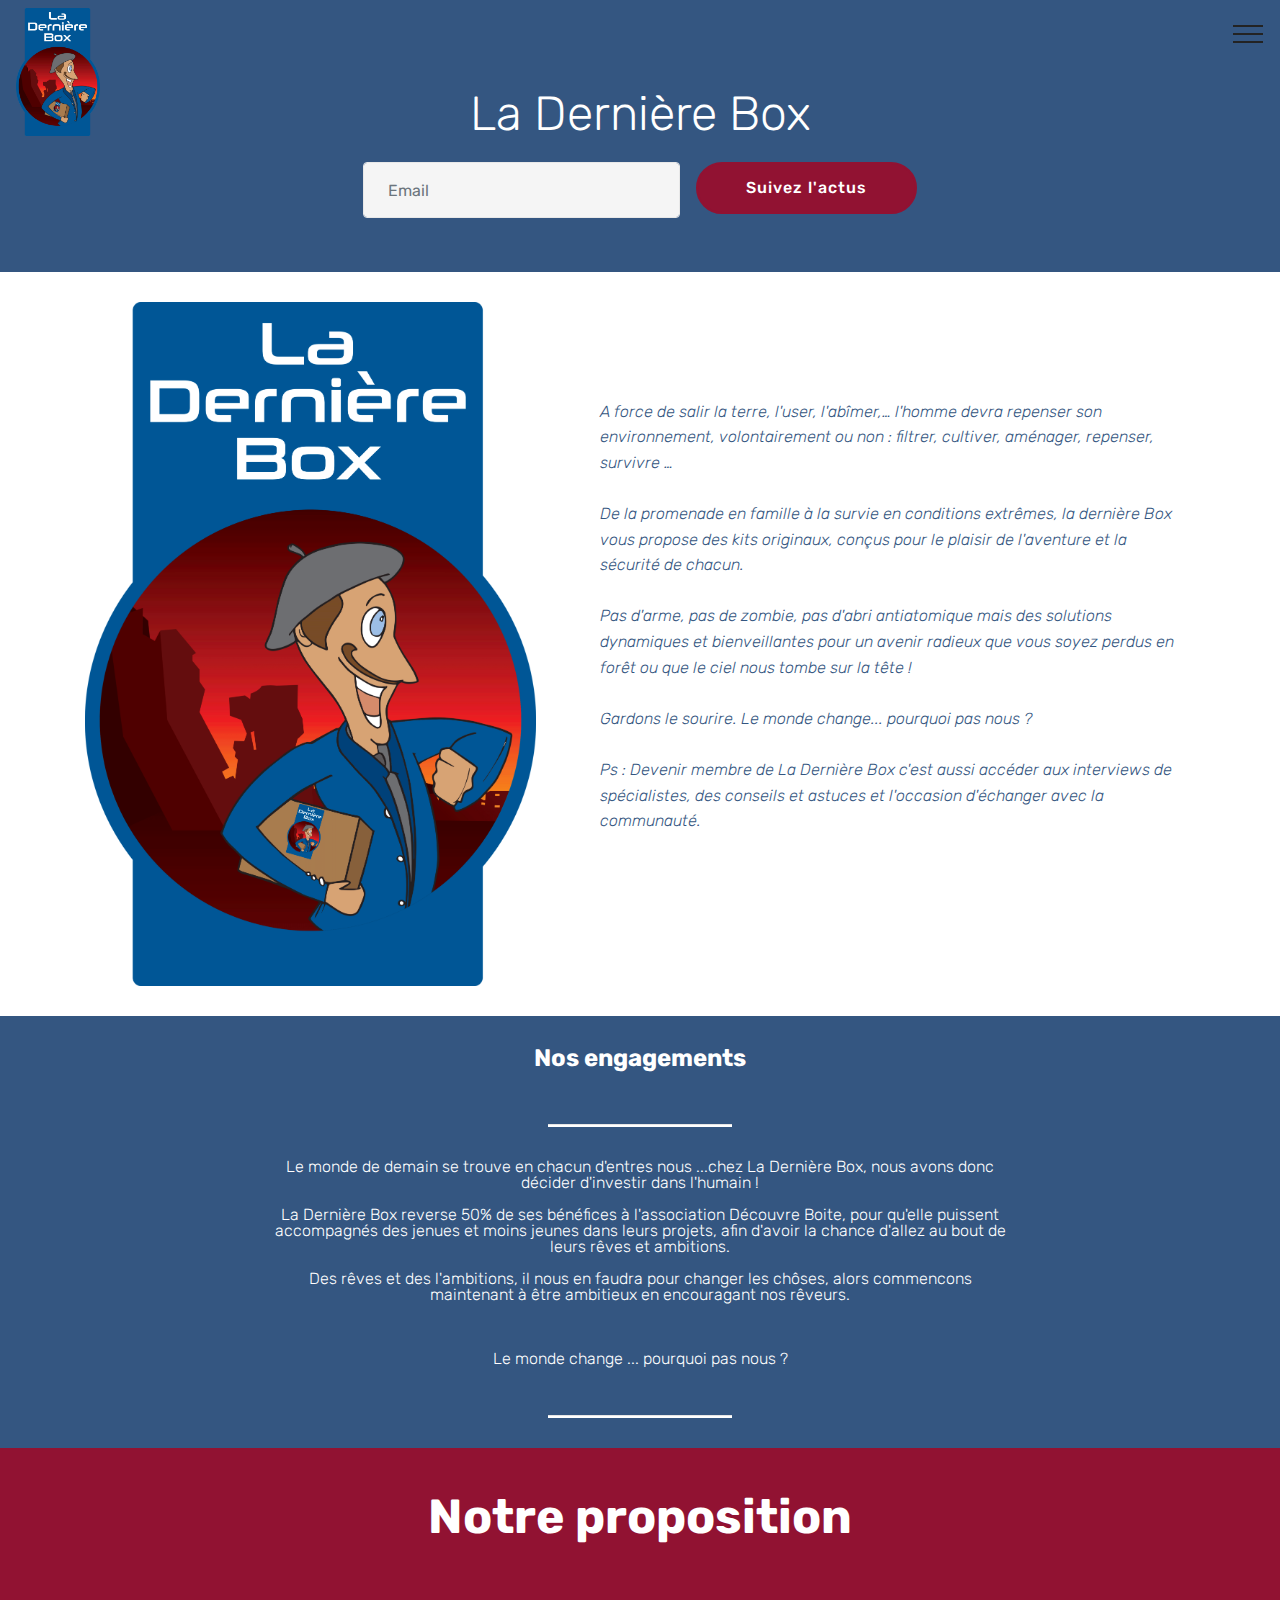
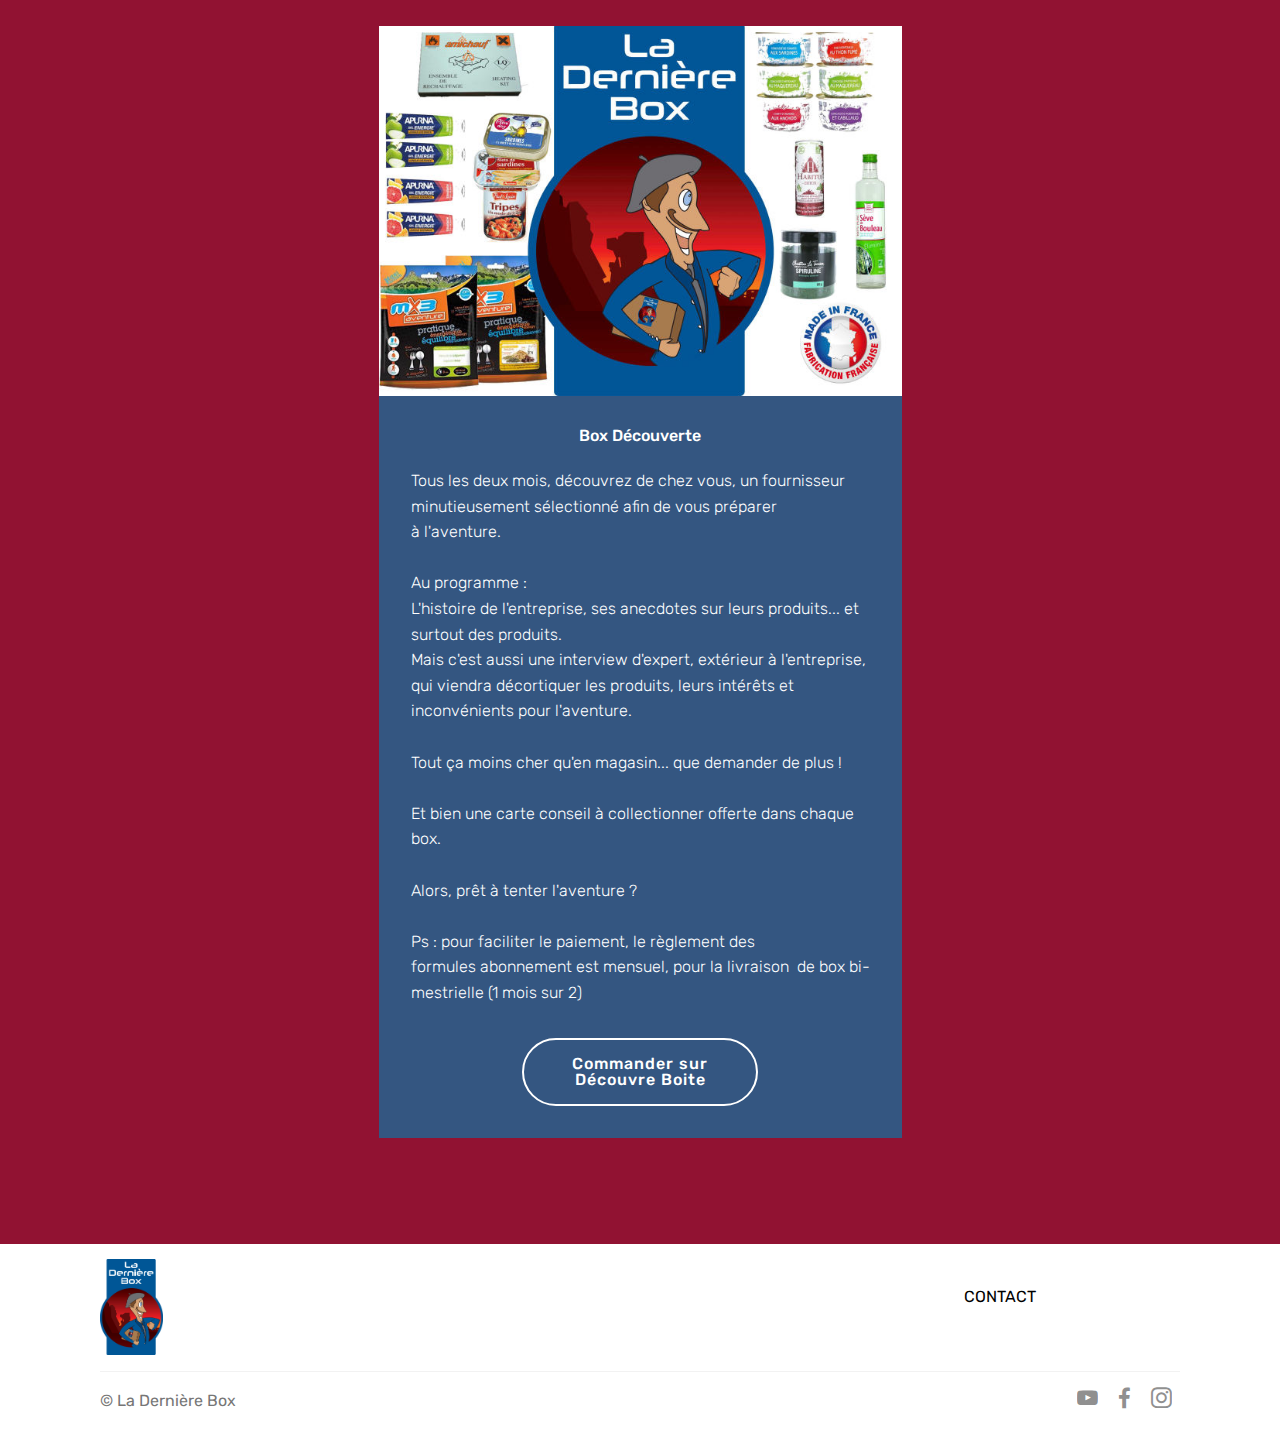
<file: index.html>
<!DOCTYPE html>
<html  >
<head>
  <!-- Site made with Mobirise Website Builder v4.10.8, https://mobirise.com -->
  <meta charset="UTF-8">
  <meta http-equiv="X-UA-Compatible" content="IE=edge">
  <meta name="generator" content="Mobirise v4.10.8, mobirise.com">
  <meta name="viewport" content="width=device-width, initial-scale=1, minimum-scale=1">
  <link rel="shortcut icon" href="assets/images/logo-derniere-box.gif" type="image/x-icon">
  <meta name="description" content="La box alimentaire pour votre micro aventure.">

  <title>Accueil - La Dernière Box</title>
  <link rel="stylesheet" href="assets/bootstrap/css/bootstrap.min.css">
  <link rel="stylesheet" href="assets/bootstrap/css/bootstrap-grid.min.css">
  <link rel="stylesheet" href="assets/bootstrap/css/bootstrap-reboot.min.css">
  <link rel="stylesheet" href="assets/tether/tether.min.css">
  <link rel="stylesheet" href="assets/dropdown/css/style.css">
  <link rel="stylesheet" href="assets/socicon/css/styles.css">
  <link rel="stylesheet" href="assets/theme/css/style.css">
  <link rel="stylesheet" href="assets/mobirise/css/mbr-additional.css" type="text/css">



</head>
<body>
  <section class="menu cid-s0hLvYx19x" once="menu" id="menu2-1">



    <nav class="navbar navbar-expand beta-menu navbar-dropdown align-items-center navbar-fixed-top collapsed bg-color transparent">
        <button class="navbar-toggler navbar-toggler-right" type="button" data-toggle="collapse" data-target="#navbarSupportedContent" aria-controls="navbarSupportedContent" aria-expanded="false" aria-label="Toggle navigation">
            <div class="hamburger">
                <span></span>
                <span></span>
                <span></span>
                <span></span>
            </div>
        </button>
        <div class="menu-logo">
            <div class="navbar-brand">
                <span class="navbar-logo">
                    <a href="index.html#form3-7">
                        <img src="assets/images/logo-derniere-box.gif" alt="Mobirise" title="" style="height: 8rem;">
                    </a>
                </span>

            </div>
        </div>
        <div class="collapse navbar-collapse" id="navbarSupportedContent">
            <ul class="navbar-nav nav-dropdown" data-app-modern-menu="true"><li class="nav-item">
                    <a class="nav-link link text-black display-4" href="index.html#content5-t">
                        Nos coffrets</a>
                </li>
                <li class="nav-item">
                    <a class="nav-link link text-black display-4" href="index.html#testimonials2-5">Notre histoire</a>
                </li></ul>
            <div class="navbar-buttons mbr-section-btn"><a class="btn btn-sm btn-black-outline display-4" href="page2.html#contacts3-i">Contact
                    </a></div>
        </div>
    </nav>
</section>

<section class="engine"><a href="https://mobirise.info/g">how to build your own site</a></section><section class="mbr-section form3 cid-s0iqhAbqAj" id="form3-7">





    <div class="container">
        <div class="row justify-content-center">
            <div class="title col-12 col-lg-8">
                <h2 class="align-center pb-2 mbr-fonts-style display-2">
                    La Dernière Box</h2>

            </div>
        </div>

        <div class="row py-2 justify-content-center">
            <div class="col-12 col-lg-6  col-md-8 " data-form-type="formoid">
                <!---Formbuilder Form--->
                <form action="https://mobirise.com/" method="POST" class="mbr-form form-with-styler" data-form-title="Mobirise Form"><input type="hidden" name="email" data-form-email="true" value="ZaMGhyOsKeZ/BNlHR/aWV9DEMw2k/Kuf/F5uK5ZdUihDPqlCW8Hx/0Crkj34Q1P4Mj20vXH0Yq+9dZDXzZLzFpEzZyZdPrpvPMiLUJzmoDZ/j7e+vUUz0gL47uM+Hf80">
                    <div class="row">
                        <div hidden="hidden" data-form-alert="" class="alert alert-success col-12">Accorchez vous, direction demain !</div>
                        <div hidden="hidden" data-form-alert-danger="" class="alert alert-danger col-12">
                        </div>
                    </div>
                    <div class="dragArea row">
                        <div class="form-group col" data-for="email">
                            <input type="email" name="email" placeholder="Email" data-form-field="Email" required="required" class="form-control display-7" id="email-form3-7">
                        </div>
                        <div class="col-auto input-group-btn"><button type="submit" class="btn  btn-secondary display-4">Suivez l'actus</button></div>
                    </div>
                </form><!---Formbuilder Form--->
            </div>
        </div>
    </div>
</section>

<section class="testimonials2 cid-s0inUDG5gt" id="testimonials2-5">





    <div class="container">
        <div class="media-container-row">
            <div class="mbr-figure pr-lg-5" style="width: 80%;">
              <img src="assets/images/logo-derniere-box.gif" alt="" title="">
            </div>
            <div class="media-content px-3 align-self-center mbr-white py-2">
                    <p class="mbr-text testimonial-text mbr-fonts-style display-7">A force de salir la terre, l'user, l'abîmer,… l'homme devra repenser son environnement, volontairement ou non : filtrer, cultiver, aménager, repenser, survivre …<br><br>De la promenade en famille à la survie en conditions extrêmes, la dernière Box vous propose des kits originaux, conçus pour le plaisir de l'aventure et la sécurité de chacun.<br><br>Pas d'arme, pas de zombie, pas d'abri antiatomique mais des solutions dynamiques et bienveillantes pour un avenir radieux que vous soyez perdus en forêt ou que le ciel nous tombe sur la tête !<br><br>Gardons le sourire. Le monde change... pourquoi pas nous ?<br><br>Ps : Devenir membre de La Dernière Box c'est aussi accéder aux interviews de spécialistes, des conseils et astuces et l'occasion d'échanger avec la communauté.<br></p>
                    <p class="mbr-author-name pt-4 mb-2 mbr-fonts-style display-7"></p>
                    <p class="mbr-author-desc mbr-fonts-style display-7"></p>
            </div>
        </div>
    </div>
</section>

<section class="mbr-section content4 cid-s3Wy0MPxqk" id="content4-v">



    <div class="container">
        <div class="media-container-row">
            <div class="title col-12 col-md-8">
                <h2 class="align-center pb-3 mbr-fonts-style display-5"><strong>Nos engagements</strong></h2>


            </div>
        </div>
    </div>
</section>

<section class="mbr-section article content10 cid-s3WxGm5MwW" id="content10-u">



    <div class="container">
        <div class="inner-container" style="width: 66%;">
            <hr class="line" style="width: 25%;">
            <div class="section-text align-center mbr-white mbr-fonts-style display-4"><p>Le monde de demain se trouve en chacun d'entres nous ...<span style="font-size: 1rem;">chez La Dernière Box, nous avons donc décider d'investir dans l'humain !</span></p><p><span style="font-size: 1rem;">La Dernière Box reverse 50% de ses bénéfices à l'association Découvre Boite, pour qu'elle puissent accompagnés des jenues et moins jeunes dans leurs projets, afin d'avoir la chance d'allez au bout de leurs rêves et ambitions.</span></p><p><span style="font-size: 1rem;">Des rêves et des l'ambitions, il nous en faudra pour changer les chôses, alors commencons maintenant à être ambitieux en encouragant nos rêveurs.</span></p><p><br></p><p>Le monde change ... pourquoi pas nous ?</p></div>
            <hr class="line" style="width: 25%;">
        </div>
    </div>
</section>

<section class="mbr-section content5 cid-s2zh0yQl61" id="content5-t">





    <div class="container">
        <div class="media-container-row">
            <div class="title col-12 col-md-8">
                <h2 class="align-center mbr-bold mbr-white pb-3 mbr-fonts-style display-2">
                    Notre proposition</h2>



            </div>
        </div>
    </div>
</section>

<section class="features3 cid-snjy2qncyJ" id="features3-u">




    <div class="container">
        <div class="media-container-row">
            <div class="card p-3 col-12 col-md-6">
                <div class="card-wrapper">
                    <div class="card-img">
                        <img src="assets/images/box-1-box-nourriture-676x478.jpg" alt="Mobirise" title="">
                    </div>
                    <div class="card-box">
                        <h4 class="card-title mbr-fonts-style display-7">
                            Box Découverte</h4>
                        <p class="mbr-text mbr-fonts-style display-4">Tous les deux mois, découvrez de chez vous, un fournisseur minutieusement&nbsp;sélectionné&nbsp;afin de vous préparer à&nbsp;l'aventure.<br><br>Au programme :&nbsp;<br>L'histoire de l'entreprise, ses anecdotes sur leurs produits... et surtout des produits.<br>Mais c'est aussi une interview d'expert, extérieur&nbsp;à l'entreprise, qui viendra&nbsp;décortiquer&nbsp;les produits,&nbsp;leurs intérêts et inconvénients pour l'aventure.<br><br>Tout ça moins cher qu'en magasin... que demander de plus !<br><br>Et bien&nbsp;une carte conseil à&nbsp;collectionner offerte dans chaque box.<br><br>Alors, prêt à&nbsp;tenter l'aventure ?<br><br>Ps : pour faciliter le paiement, le règlement des formules&nbsp;abonnement est mensuel,&nbsp;pour la livraison &nbsp;de box bi-mestrielle (1 mois sur 2)<br></p>
                    </div>
                    <div class="mbr-section-btn text-center"><a href="http://www.decouvreboite.fr/nouvelle-catégorie" class="btn btn-white-outline display-4">Commander sur<br>Découvre Boite</a></div>
                </div>
            </div>






        </div>
    </div>
</section>

<section class="cid-s0nCJRY4ix" id="footer5-g">





    <div class="container">
        <div class="media-container-row">
            <div class="col-md-3">
                <div class="media-wrap">
                    <a href="#top">
                       <img src="assets/images/logo-derniere-box.gif" alt="Mobirise" title="">
                    </a>
                </div>
            </div>
            <div class="col-md-9">
                <p class="mbr-text align-right links mbr-fonts-style display-7"><a href="page2.html" class="text-black"><br></a><a href="page2.html" class="text-black">CONTACT &nbsp; &nbsp; &nbsp; &nbsp; &nbsp; &nbsp; &nbsp; &nbsp; &nbsp; &nbsp; &nbsp; &nbsp; &nbsp; &nbsp; &nbsp; &nbsp; &nbsp; &nbsp;</a></p>
            </div>
        </div>
        <div class="footer-lower">
            <div class="media-container-row">
                <div class="col-md-12">
                    <hr>
                </div>
            </div>
            <div class="media-container-row mbr-white">
                <div class="col-md-6 copyright">
                    <p class="mbr-text mbr-fonts-style display-7">
                        © La Dernière Box</p>
                </div>
                <div class="col-md-6">
                    <div class="social-list align-right">
                        <div class="soc-item">
                            <a href="http://youtube.fr">
                                <span class="mbr-iconfont mbr-iconfont-social socicon-youtube socicon"></span>
                            </a>
                        </div>
                        <div class="soc-item">
                            <a href="https://www.facebook.com/racinet.nathan.9" target="_blank">
                                <span class="mbr-iconfont mbr-iconfont-social socicon-facebook socicon"></span>
                            </a>
                        </div>
                        <div class="soc-item">
                            <a href="https://www.instagram.com/ladernierebox/" target="_blank">
                                <span class="mbr-iconfont mbr-iconfont-social socicon-instagram socicon"></span>
                            </a>
                        </div>



                    </div>
                </div>
            </div>
        </div>
    </div>
</section>


  <script src="assets/web/assets/jquery/jquery.min.js"></script>
  <script src="assets/popper/popper.min.js"></script>
  <script src="assets/bootstrap/js/bootstrap.min.js"></script>
  <script src="assets/tether/tether.min.js"></script>
  <script src="assets/smoothscroll/smooth-scroll.js"></script>
  <script src="assets/dropdown/js/nav-dropdown.js"></script>
  <script src="assets/dropdown/js/navbar-dropdown.js"></script>
  <script src="assets/touchswipe/jquery.touch-swipe.min.js"></script>
  <script src="assets/theme/js/script.js"></script>
  <script src="assets/formoid/formoid.min.js"></script>


</body>
</html>
</file>
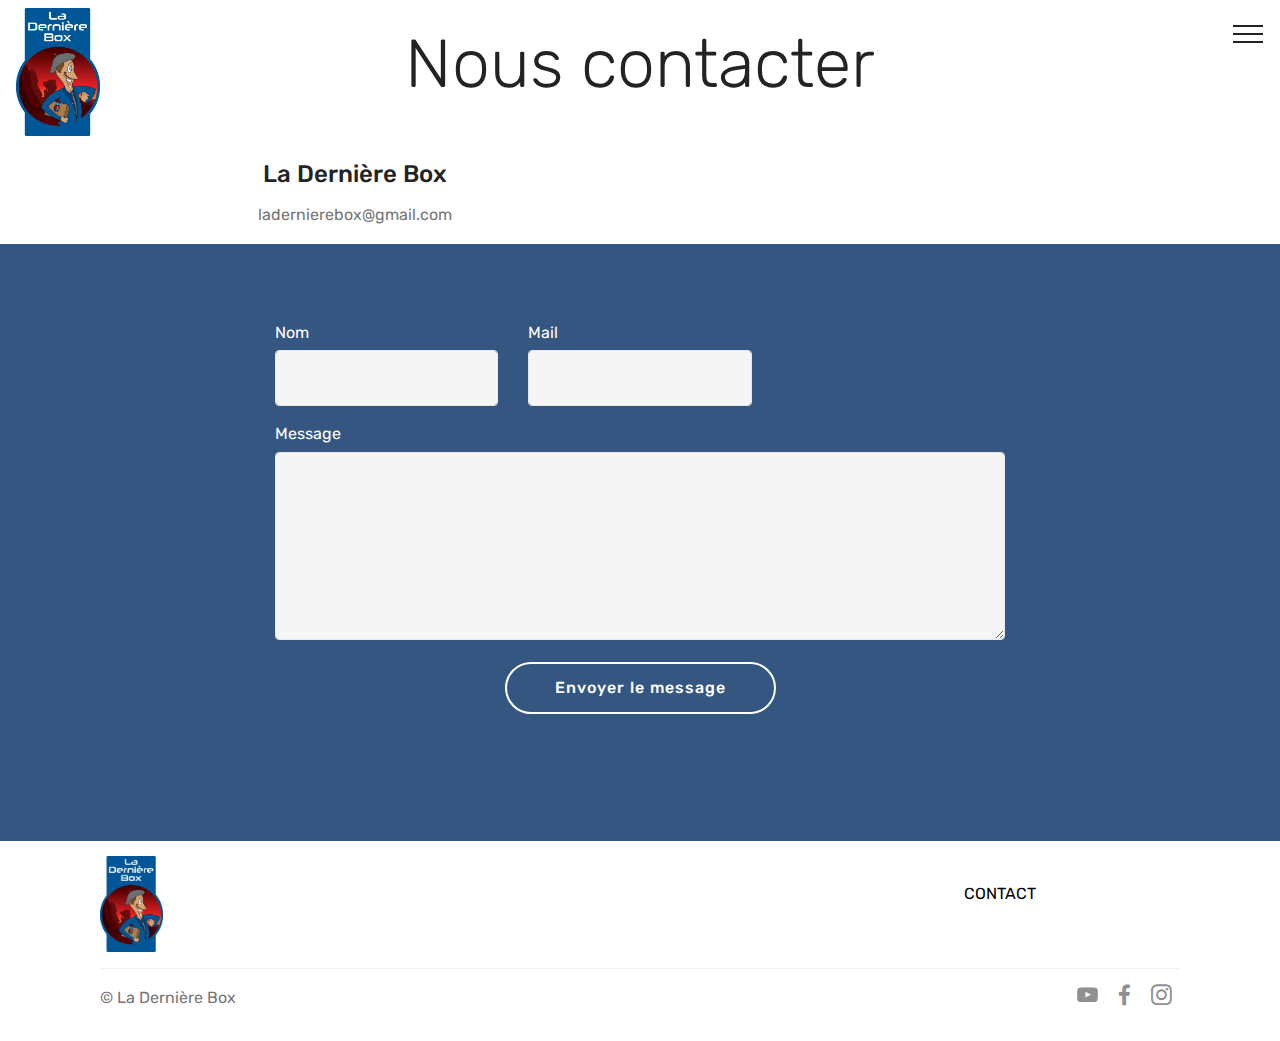
<file: page2.html>
<!DOCTYPE html>
<html  >
<head>
  <!-- Site made with Mobirise Website Builder v4.10.8, https://mobirise.com -->
  <meta charset="UTF-8">
  <meta http-equiv="X-UA-Compatible" content="IE=edge">
  <meta name="generator" content="Mobirise v4.10.8, mobirise.com">
  <meta name="viewport" content="width=device-width, initial-scale=1, minimum-scale=1">
  <link rel="shortcut icon" href="assets/images/logo-derniere-box.gif" type="image/x-icon">
  <meta name="description" content="La dernière box - l'aventure pour tous">
  
  <title>Contact</title>
  <link rel="stylesheet" href="assets/bootstrap/css/bootstrap.min.css">
  <link rel="stylesheet" href="assets/bootstrap/css/bootstrap-grid.min.css">
  <link rel="stylesheet" href="assets/bootstrap/css/bootstrap-reboot.min.css">
  <link rel="stylesheet" href="assets/tether/tether.min.css">
  <link rel="stylesheet" href="assets/dropdown/css/style.css">
  <link rel="stylesheet" href="assets/socicon/css/styles.css">
  <link rel="stylesheet" href="assets/theme/css/style.css">
  <link rel="stylesheet" href="assets/mobirise/css/mbr-additional.css" type="text/css">
  
  
  
</head>
<body>
  <section class="menu cid-s0hLvYx19x" once="menu" id="menu2-h">

    

    <nav class="navbar navbar-expand beta-menu navbar-dropdown align-items-center navbar-fixed-top collapsed bg-color transparent">
        <button class="navbar-toggler navbar-toggler-right" type="button" data-toggle="collapse" data-target="#navbarSupportedContent" aria-controls="navbarSupportedContent" aria-expanded="false" aria-label="Toggle navigation">
            <div class="hamburger">
                <span></span>
                <span></span>
                <span></span>
                <span></span>
            </div>
        </button>
        <div class="menu-logo">
            <div class="navbar-brand">
                <span class="navbar-logo">
                    <a href="index.html#form3-7">
                        <img src="assets/images/logo-derniere-box.gif" alt="Mobirise" title="" style="height: 8rem;">
                    </a>
                </span>
                
            </div>
        </div>
        <div class="collapse navbar-collapse" id="navbarSupportedContent">
            <ul class="navbar-nav nav-dropdown" data-app-modern-menu="true"><li class="nav-item">
                    <a class="nav-link link text-black display-4" href="index.html#content5-t">
                        Nos coffrets</a>
                </li>
                <li class="nav-item">
                    <a class="nav-link link text-black display-4" href="index.html#testimonials2-5">Notre histoire</a>
                </li></ul>
            <div class="navbar-buttons mbr-section-btn"><a class="btn btn-sm btn-black-outline display-4" href="page2.html#contacts3-i">Contact
                    </a></div>
        </div>
    </nav>
</section>

<section class="engine"><a href="https://mobirise.info/m">free site design templates</a></section><section class="mbr-section contacts3 cid-s0nI8aluc4" id="contacts3-i">
    <!---->
    
    <!---->
    <!--Overlay-->
    
    <!--Container-->
    <div class="container">
        <div class="row">
            <!--Titles-->
            <div class="title col-12">
                <h2 class="align-left mbr-fonts-style display-1">Nous contacter</h2>
                
            </div>
            <div class="col-12">
                <div class="row">
                    
                    
                    
                    <div class="col-12 col-md-6">
                        <div class="wrapper">
                            
                            <div class="b-info b-mail">
                                <h5 class="align-left mbr-fonts-style display-5">La Dernière Box</h5>
                                <p class="mbr-text align-left mbr-fonts-style display-7">ladernierebox@gmail.com</p>
                            </div>
                        </div>
                    </div>
                </div>
            </div>
        </div>
    </div>
</section>

<section class="mbr-section form1 cid-s0nKGoDxBF" id="form1-k">

    

    
    <div class="container">
        <div class="row justify-content-center">
            <div class="title col-12 col-lg-8">
                
                
            </div>
        </div>
    </div>
    <div class="container">
        <div class="row justify-content-center">
            <div class="media-container-column col-lg-8" data-form-type="formoid">
                <!---Formbuilder Form--->
                <form action="https://mobirise.com/" method="POST" class="mbr-form form-with-styler" data-form-title="Mobirise Form"><input type="hidden" name="email" data-form-email="true" value="GqvLcxX4dn/AU3/29OZZT8Rurtk1GKj7MbvXEHq6d53K24bT4zmpVuqj+5W2MWh8z06b3bkkukTlK6qCESbRCFRGtW9zl7dxhrU3woYvj6U9pPRktYfd7E/ymcTy5hdH">
                    <div class="row">
                        <div hidden="hidden" data-form-alert="" class="alert alert-success col-12">Merci pour votre message, nous l'étudirons avec attention</div>
                        <div hidden="hidden" data-form-alert-danger="" class="alert alert-danger col-12">
                        </div>
                    </div>
                    <div class="dragArea row">
                        <div class="col-md-4  form-group" data-for="name">
                            <label for="name-form1-k" class="form-control-label mbr-fonts-style display-7">Nom</label>
                            <input type="text" name="name" data-form-field="Name" required="required" class="form-control display-7" id="name-form1-k">
                        </div>
                        <div class="col-md-4  form-group" data-for="email">
                            <label for="email-form1-k" class="form-control-label mbr-fonts-style display-7">Mail</label>
                            <input type="email" name="email" data-form-field="Email" required="required" class="form-control display-7" id="email-form1-k">
                        </div>
                        
                        <div data-for="message" class="col-md-12 form-group">
                            <label for="message-form1-k" class="form-control-label mbr-fonts-style display-7">Message</label>
                            <textarea name="message" data-form-field="Message" class="form-control display-7" id="message-form1-k"></textarea>
                        </div>
                        <div class="col-md-12 input-group-btn align-center"><button type="submit" class="btn btn-form btn-white-outline display-4">Envoyer le message</button></div>
                    </div>
                </form><!---Formbuilder Form--->
            </div>
        </div>
    </div>
</section>

<section class="cid-s3eEqNC5ZA" id="footer5-z">

    

    

    <div class="container">
        <div class="media-container-row">
            <div class="col-md-3">
                <div class="media-wrap">
                    <a href="index.html#form3-7">
                       <img src="assets/images/logo-derniere-box.gif" alt="Mobirise" title="">
                    </a>
                </div>
            </div>
            <div class="col-md-9">
                <p class="mbr-text align-right links mbr-fonts-style display-7"><a href="page2.html" class="text-black"><br></a><a href="page2.html" class="text-black">CONTACT &nbsp; &nbsp; &nbsp; &nbsp; &nbsp; &nbsp; &nbsp; &nbsp; &nbsp; &nbsp; &nbsp; &nbsp; &nbsp; &nbsp; &nbsp; &nbsp; &nbsp; &nbsp;</a></p>
            </div>
        </div>
        <div class="footer-lower">
            <div class="media-container-row">
                <div class="col-md-12">
                    <hr>
                </div>
            </div>
            <div class="media-container-row mbr-white">
                <div class="col-md-6 copyright">
                    <p class="mbr-text mbr-fonts-style display-7">
                        © La Dernière Box</p>
                </div>
                <div class="col-md-6">
                    <div class="social-list align-right">
                        <div class="soc-item">
                            <a href="http://youtube.fr">
                                <span class="mbr-iconfont mbr-iconfont-social socicon-youtube socicon"></span>
                            </a>
                        </div>
                        <div class="soc-item">
                            <a href="https://www.facebook.com/racinet.nathan.9" target="_blank">
                                <span class="mbr-iconfont mbr-iconfont-social socicon-facebook socicon"></span>
                            </a>
                        </div>
                        <div class="soc-item">
                            <a href="https://www.instagram.com/ladernierebox/" target="_blank">
                                <span class="mbr-iconfont mbr-iconfont-social socicon-instagram socicon"></span>
                            </a>
                        </div>
                        
                        
                        
                    </div>
                </div>
            </div>
        </div>
    </div>
</section>


  <script src="assets/web/assets/jquery/jquery.min.js"></script>
  <script src="assets/popper/popper.min.js"></script>
  <script src="assets/bootstrap/js/bootstrap.min.js"></script>
  <script src="assets/tether/tether.min.js"></script>
  <script src="assets/smoothscroll/smooth-scroll.js"></script>
  <script src="assets/dropdown/js/nav-dropdown.js"></script>
  <script src="assets/dropdown/js/navbar-dropdown.js"></script>
  <script src="assets/touchswipe/jquery.touch-swipe.min.js"></script>
  <script src="assets/theme/js/script.js"></script>
  <script src="assets/formoid/formoid.min.js"></script>
  
  
</body>
</html>
</file>
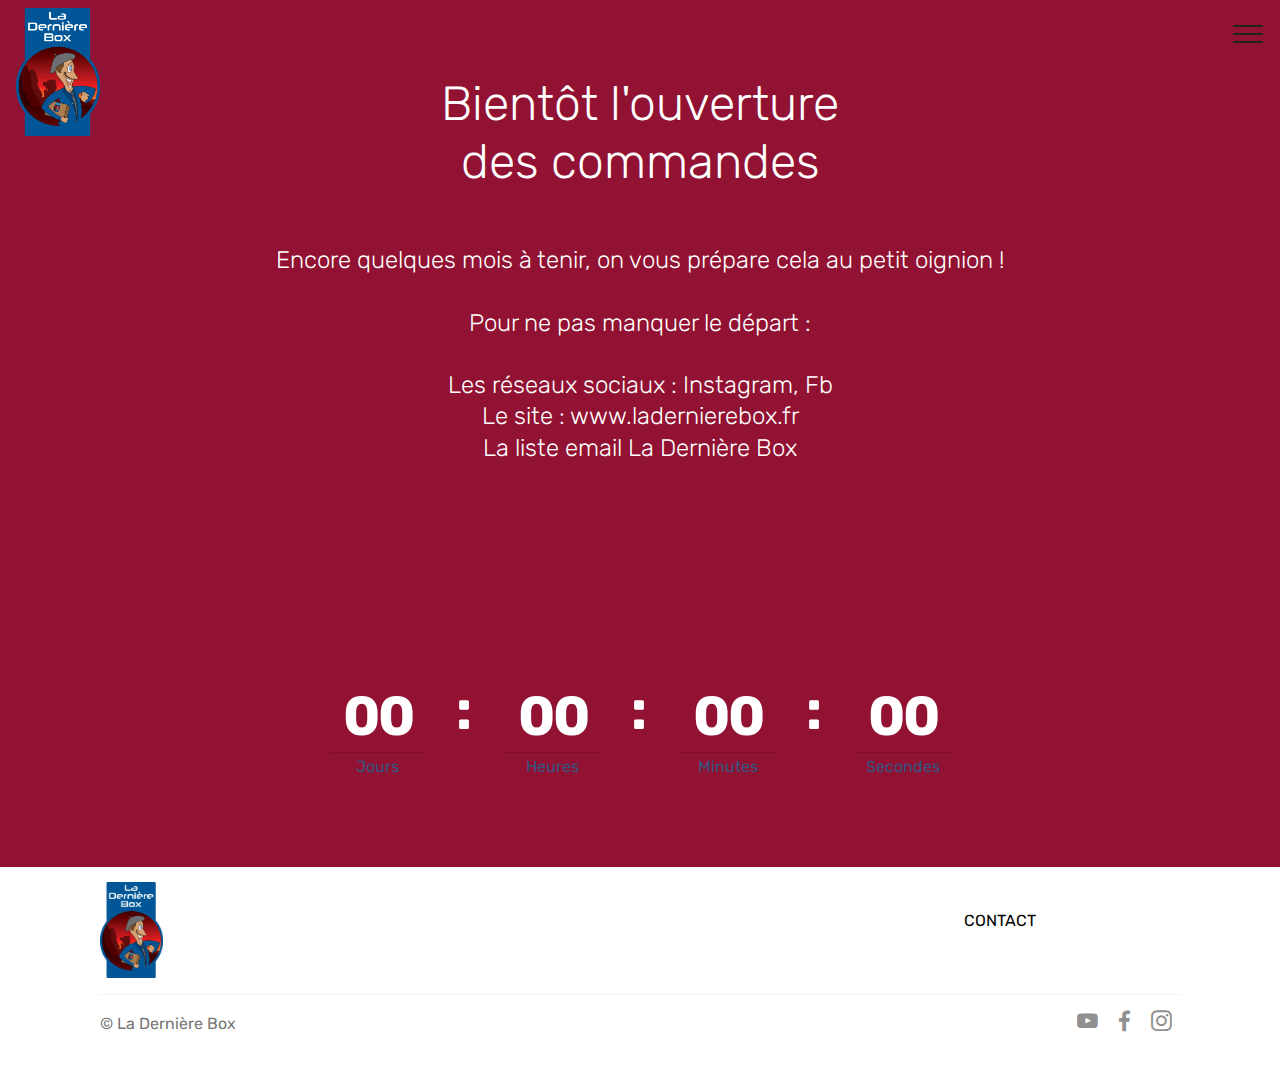
<file: page3.html>
<!DOCTYPE html>
<html  >
<head>
  <!-- Site made with Mobirise Website Builder v4.10.8, https://mobirise.com -->
  <meta charset="UTF-8">
  <meta http-equiv="X-UA-Compatible" content="IE=edge">
  <meta name="generator" content="Mobirise v4.10.8, mobirise.com">
  <meta name="viewport" content="width=device-width, initial-scale=1, minimum-scale=1">
  <link rel="shortcut icon" href="assets/images/logo-derniere-box.gif" type="image/x-icon">
  <meta name="description" content="Web Site Generator Description">
  
  <title>paye</title>
  <link rel="stylesheet" href="assets/bootstrap/css/bootstrap.min.css">
  <link rel="stylesheet" href="assets/bootstrap/css/bootstrap-grid.min.css">
  <link rel="stylesheet" href="assets/bootstrap/css/bootstrap-reboot.min.css">
  <link rel="stylesheet" href="assets/tether/tether.min.css">
  <link rel="stylesheet" href="assets/dropdown/css/style.css">
  <link rel="stylesheet" href="assets/socicon/css/styles.css">
  <link rel="stylesheet" href="assets/theme/css/style.css">
  <link rel="stylesheet" href="assets/mobirise/css/mbr-additional.css" type="text/css">
  
  
  
</head>
<body>
  <section class="menu cid-s0hLvYx19x" once="menu" id="menu2-u">

    

    <nav class="navbar navbar-expand beta-menu navbar-dropdown align-items-center navbar-fixed-top collapsed bg-color transparent">
        <button class="navbar-toggler navbar-toggler-right" type="button" data-toggle="collapse" data-target="#navbarSupportedContent" aria-controls="navbarSupportedContent" aria-expanded="false" aria-label="Toggle navigation">
            <div class="hamburger">
                <span></span>
                <span></span>
                <span></span>
                <span></span>
            </div>
        </button>
        <div class="menu-logo">
            <div class="navbar-brand">
                <span class="navbar-logo">
                    <a href="index.html#form3-7">
                        <img src="assets/images/logo-derniere-box.gif" alt="Mobirise" title="" style="height: 8rem;">
                    </a>
                </span>
                
            </div>
        </div>
        <div class="collapse navbar-collapse" id="navbarSupportedContent">
            <ul class="navbar-nav nav-dropdown" data-app-modern-menu="true"><li class="nav-item">
                    <a class="nav-link link text-black display-4" href="index.html#content5-t">
                        Nos coffrets</a>
                </li>
                <li class="nav-item">
                    <a class="nav-link link text-black display-4" href="index.html#testimonials2-5">Notre histoire</a>
                </li></ul>
            <div class="navbar-buttons mbr-section-btn"><a class="btn btn-sm btn-black-outline display-4" href="page2.html#contacts3-i">Contact
                    </a></div>
        </div>
    </nav>
</section>

<section class="engine"><a href="https://mobirise.info/g">how to build your own site</a></section><section class="countdown1 cid-s3eBXnmHPi" id="countdown1-x">
    
    
    
    <div class="container ">
        <h2 class="mbr-section-title pb-3 align-center mbr-fonts-style display-2">Bientôt l'ouverture<br>des commandes<br></h2>
        <h3 class="mbr-section-subtitle align-center mbr-fonts-style display-5">
            <br>Encore quelques mois à tenir, on vous prépare cela au petit oignion !<br><br>&nbsp;Pour ne pas manquer le départ :&nbsp;<br><br>Les réseaux sociaux : Instagram, Fb<br>Le site : www.ladernierebox.fr<br>La liste email La Dernière Box<br><br><br><br><br><br></h3>
        
    </div>
    <div class="container countdown-cont align-center">
        <div class="daysCountdown" title="Jours"></div>
        <div class="hoursCountdown" title="Heures"></div> 
        <div class="minutesCountdown" title="Minutes"></div> 
        <div class="secondsCountdown" title="Secondes"></div>
        <div class="countdown pt-5 mt-2" data-due-date="2021/03/15"> 
        </div>
    </div>
</section>

<section class="cid-s3eEnKCUG5" id="footer5-y">

    

    

    <div class="container">
        <div class="media-container-row">
            <div class="col-md-3">
                <div class="media-wrap">
                    <a href="index.html#form3-7">
                       <img src="assets/images/logo-derniere-box.gif" alt="Mobirise" title="">
                    </a>
                </div>
            </div>
            <div class="col-md-9">
                <p class="mbr-text align-right links mbr-fonts-style display-7"><a href="page2.html" class="text-black"><br></a><a href="page2.html" class="text-black">CONTACT &nbsp; &nbsp; &nbsp; &nbsp; &nbsp; &nbsp; &nbsp; &nbsp; &nbsp; &nbsp; &nbsp; &nbsp; &nbsp; &nbsp; &nbsp; &nbsp; &nbsp; &nbsp;</a></p>
            </div>
        </div>
        <div class="footer-lower">
            <div class="media-container-row">
                <div class="col-md-12">
                    <hr>
                </div>
            </div>
            <div class="media-container-row mbr-white">
                <div class="col-md-6 copyright">
                    <p class="mbr-text mbr-fonts-style display-7">
                        © La Dernière Box</p>
                </div>
                <div class="col-md-6">
                    <div class="social-list align-right">
                        <div class="soc-item">
                            <a href="http://youtube.fr">
                                <span class="mbr-iconfont mbr-iconfont-social socicon-youtube socicon"></span>
                            </a>
                        </div>
                        <div class="soc-item">
                            <a href="https://www.facebook.com/racinet.nathan.9" target="_blank">
                                <span class="mbr-iconfont mbr-iconfont-social socicon-facebook socicon"></span>
                            </a>
                        </div>
                        <div class="soc-item">
                            <a href="https://www.instagram.com/ladernierebox/" target="_blank">
                                <span class="mbr-iconfont mbr-iconfont-social socicon-instagram socicon"></span>
                            </a>
                        </div>
                        
                        
                        
                    </div>
                </div>
            </div>
        </div>
    </div>
</section>


  <script src="assets/web/assets/jquery/jquery.min.js"></script>
  <script src="assets/popper/popper.min.js"></script>
  <script src="assets/bootstrap/js/bootstrap.min.js"></script>
  <script src="assets/tether/tether.min.js"></script>
  <script src="assets/smoothscroll/smooth-scroll.js"></script>
  <script src="assets/dropdown/js/nav-dropdown.js"></script>
  <script src="assets/dropdown/js/navbar-dropdown.js"></script>
  <script src="assets/touchswipe/jquery.touch-swipe.min.js"></script>
  <script src="assets/countdown/jquery.countdown.min.js"></script>
  <script src="assets/theme/js/script.js"></script>
  
  
</body>
</html>
</file>
<file: assets/dropdown/css/style.css>
.navbar-dropdown {
  left: 0;
  padding: 0;
  position: absolute;
  right: 0;
  top: 0;
  transition: all 0.45s ease;
  z-index: 1030;
  background: #282828; }
  .navbar-dropdown .navbar-logo {
    margin-right: 0.8rem;
    transition: margin 0.3s ease-in-out;
    vertical-align: middle; }
    .navbar-dropdown .navbar-logo img {
      height: 3.125rem;
      transition: all 0.3s ease-in-out; }
    .navbar-dropdown .navbar-logo.mbr-iconfont {
      font-size: 3.125rem;
      line-height: 3.125rem; }
  .navbar-dropdown .navbar-caption {
    font-weight: 700;
    white-space: normal;
    vertical-align: -4px;
    line-height: 3.125rem !important; }
    .navbar-dropdown .navbar-caption, .navbar-dropdown .navbar-caption:hover {
      color: inherit;
      text-decoration: none; }
  .navbar-dropdown .mbr-iconfont + .navbar-caption {
    vertical-align: -1px; }
  .navbar-dropdown.navbar-fixed-top {
    position: fixed; }
  .navbar-dropdown .navbar-brand span {
    vertical-align: -4px; }
  .navbar-dropdown.bg-color.transparent {
    background: none; }
  .navbar-dropdown.navbar-short .navbar-brand {
    padding: 0.625rem 0; }
    .navbar-dropdown.navbar-short .navbar-brand span {
      vertical-align: -1px; }
  .navbar-dropdown.navbar-short .navbar-caption {
    line-height: 2.375rem !important;
    vertical-align: -2px; }
  .navbar-dropdown.navbar-short .navbar-logo {
    margin-right: 0.5rem; }
    .navbar-dropdown.navbar-short .navbar-logo img {
      height: 2.375rem; }
    .navbar-dropdown.navbar-short .navbar-logo.mbr-iconfont {
      font-size: 2.375rem;
      line-height: 2.375rem; }
  .navbar-dropdown.navbar-short .mbr-table-cell {
    height: 3.625rem; }
  .navbar-dropdown .navbar-close {
    left: 0.6875rem;
    position: fixed;
    top: 0.75rem;
    z-index: 1000; }
  .navbar-dropdown .hamburger-icon {
    content: "";
    display: inline-block;
    vertical-align: middle;
    width: 16px;
    -webkit-box-shadow: 0 -6px 0 1px #282828,0 0 0 1px #282828,0 6px 0 1px #282828;
    -moz-box-shadow: 0 -6px 0 1px #282828,0 0 0 1px #282828,0 6px 0 1px #282828;
    box-shadow: 0 -6px 0 1px #282828,0 0 0 1px #282828,0 6px 0 1px #282828; }

.dropdown-menu .dropdown-toggle[data-toggle="dropdown-submenu"]::after {
  border-bottom: 0.35em solid transparent;
  border-left: 0.35em solid;
  border-right: 0;
  border-top: 0.35em solid transparent;
  margin-left: 0.3rem; }

.dropdown-menu .dropdown-item:focus {
  outline: 0; }

.nav-dropdown {
  font-size: 0.75rem;
  font-weight: 500;
  height: auto !important; }
  .nav-dropdown .nav-btn {
    padding-left: 1rem; }
  .nav-dropdown .link {
    margin: .667em 1.667em;
    font-weight: 500;
    padding: 0;
    transition: color .2s ease-in-out; }
    .nav-dropdown .link.dropdown-toggle {
      margin-right: 2.583em; }
      .nav-dropdown .link.dropdown-toggle::after {
        margin-left: .25rem;
        border-top: 0.35em solid;
        border-right: 0.35em solid transparent;
        border-left: 0.35em solid transparent;
        border-bottom: 0; }
      .nav-dropdown .link.dropdown-toggle[aria-expanded="true"] {
        margin: 0;
        padding: 0.667em 3.263em  0.667em 1.667em; }
  .nav-dropdown .link::after,
  .nav-dropdown .dropdown-item::after {
    color: inherit; }
  .nav-dropdown .btn {
    font-size: 0.75rem;
    font-weight: 700;
    letter-spacing: 0;
    margin-bottom: 0;
    padding-left: 1.25rem;
    padding-right: 1.25rem; }
  .nav-dropdown .dropdown-menu {
    border-radius: 0;
    border: 0;
    left: 0;
    margin: 0;
    padding-bottom: 1.25rem;
    padding-top: 1.25rem;
    position: relative; }
  .nav-dropdown .dropdown-submenu {
    margin-left: 0.125rem;
    top: 0; }
  .nav-dropdown .dropdown-item {
    font-weight: 500;
    line-height: 2;
    padding: 0.3846em 4.615em 0.3846em 1.5385em;
    position: relative;
    transition: color .2s ease-in-out, background-color .2s ease-in-out; }
    .nav-dropdown .dropdown-item::after {
      margin-top: -0.3077em;
      position: absolute;
      right: 1.1538em;
      top: 50%; }
    .nav-dropdown .dropdown-item:focus, .nav-dropdown .dropdown-item:hover {
      background: none; }

@media (max-width: 767px) {
  .nav-dropdown.navbar-toggleable-sm {
    bottom: 0;
    display: none;
    left: 0;
    overflow-x: hidden;
    position: fixed;
    top: 0;
    transform: translateX(-100%);
    -ms-transform: translateX(-100%);
    -webkit-transform: translateX(-100%);
    width: 18.75rem;
    z-index: 999; } }
.nav-dropdown.navbar-toggleable-xl {
  bottom: 0;
  display: none;
  left: 0;
  overflow-x: hidden;
  position: fixed;
  top: 0;
  transform: translateX(-100%);
  -ms-transform: translateX(-100%);
  -webkit-transform: translateX(-100%);
  width: 18.75rem;
  z-index: 999; }

.nav-dropdown-sm {
  display: block !important;
  overflow-x: hidden;
  overflow: auto;
  padding-top: 3.875rem; }
  .nav-dropdown-sm::after {
    content: "";
    display: block;
    height: 3rem;
    width: 100%; }
  .nav-dropdown-sm.collapse.in ~ .navbar-close {
    display: block !important; }
  .nav-dropdown-sm.collapsing, .nav-dropdown-sm.collapse.in {
    transform: translateX(0);
    -ms-transform: translateX(0);
    -webkit-transform: translateX(0);
    transition: all 0.25s ease-out;
    -webkit-transition: all 0.25s ease-out;
    background: #282828; }
  .nav-dropdown-sm.collapsing[aria-expanded="false"] {
    transform: translateX(-100%);
    -ms-transform: translateX(-100%);
    -webkit-transform: translateX(-100%); }
  .nav-dropdown-sm .nav-item {
    display: block;
    margin-left: 0 !important;
    padding-left: 0; }
  .nav-dropdown-sm .link,
  .nav-dropdown-sm .dropdown-item {
    border-top: 1px dotted rgba(255, 255, 255, 0.1);
    font-size: 0.8125rem;
    line-height: 1.6;
    margin: 0 !important;
    padding: 0.875rem 2.4rem 0.875rem 1.5625rem !important;
    position: relative;
    white-space: normal; }
    .nav-dropdown-sm .link:focus, .nav-dropdown-sm .link:hover,
    .nav-dropdown-sm .dropdown-item:focus,
    .nav-dropdown-sm .dropdown-item:hover {
      background: rgba(0, 0, 0, 0.2) !important;
      color: #c0a375; }
  .nav-dropdown-sm .nav-btn {
    position: relative;
    padding: 1.5625rem 1.5625rem 0 1.5625rem; }
    .nav-dropdown-sm .nav-btn::before {
      border-top: 1px dotted rgba(255, 255, 255, 0.1);
      content: "";
      left: 0;
      position: absolute;
      top: 0;
      width: 100%; }
    .nav-dropdown-sm .nav-btn + .nav-btn {
      padding-top: 0.625rem; }
      .nav-dropdown-sm .nav-btn + .nav-btn::before {
        display: none; }
  .nav-dropdown-sm .btn {
    padding: 0.625rem 0; }
  .nav-dropdown-sm .dropdown-toggle[data-toggle="dropdown-submenu"]::after {
    margin-left: .25rem;
    border-top: 0.35em solid;
    border-right: 0.35em solid transparent;
    border-left: 0.35em solid transparent;
    border-bottom: 0; }
  .nav-dropdown-sm .dropdown-toggle[data-toggle="dropdown-submenu"][aria-expanded="true"]::after {
    border-top: 0;
    border-right: 0.35em solid transparent;
    border-left: 0.35em solid transparent;
    border-bottom: 0.35em solid; }
  .nav-dropdown-sm .dropdown-menu {
    margin: 0;
    padding: 0;
    position: relative;
    top: 0;
    left: 0;
    width: 100%;
    border: 0;
    float: none;
    border-radius: 0;
    background: none; }
  .nav-dropdown-sm .dropdown-submenu {
    left: 100%;
    margin-left: 0.125rem;
    margin-top: -1.25rem;
    top: 0; }

.navbar-toggleable-sm .nav-dropdown .dropdown-menu {
  position: absolute; }

.navbar-toggleable-sm .nav-dropdown .dropdown-submenu {
  left: 100%;
  margin-left: 0.125rem;
  margin-top: -1.25rem;
  top: 0; }

.navbar-toggleable-sm.opened .nav-dropdown .dropdown-menu {
  position: relative; }

.navbar-toggleable-sm.opened .nav-dropdown .dropdown-submenu {
  left: 0;
  margin-left: 00rem;
  margin-top: 0rem;
  top: 0; }

.is-builder .nav-dropdown.collapsing {
  transition: none !important; }

/*# sourceMappingURL=style.css.map */
</file>
<file: assets/socicon/css/styles.css>
@charset "UTF-8";

@font-face {
  font-family: 'Socicon';
  src:  url('../fonts/socicon.eot');
  src:  url('../fonts/socicon.eot?#iefix') format('embedded-opentype'),
    url('../fonts/socicon.woff2') format('woff2'),
    url('../fonts/socicon.ttf') format('truetype'),
    url('../fonts/socicon.woff') format('woff'),
    url('../fonts/socicon.svg#socicon') format('svg');
  font-weight: normal;
  font-style: normal;
}

[data-icon]:before {
  font-family: "socicon" !important;
  content: attr(data-icon);
  font-style: normal !important;
  font-weight: normal !important;
  font-variant: normal !important;
  text-transform: none !important;
  speak: none;
  line-height: 1;
  -webkit-font-smoothing: antialiased;
  -moz-osx-font-smoothing: grayscale;
}

[class^="socicon-"], [class*=" socicon-"] {
  /* use !important to prevent issues with browser extensions that change fonts */
  font-family: 'Socicon' !important;
  speak: none;
  font-style: normal;
  font-weight: normal;
  font-variant: normal;
  text-transform: none;
  line-height: 1;

  /* Better Font Rendering =========== */
  -webkit-font-smoothing: antialiased;
  -moz-osx-font-smoothing: grayscale;
}

.socicon-eitaa:before {
  content: "\e97c";
}
.socicon-soroush:before {
  content: "\e97d";
}
.socicon-bale:before {
  content: "\e97e";
}
.socicon-zazzle:before {
  content: "\e97b";
}
.socicon-society6:before {
  content: "\e97a";
}
.socicon-redbubble:before {
  content: "\e979";
}
.socicon-avvo:before {
  content: "\e978";
}
.socicon-stitcher:before {
  content: "\e977";
}
.socicon-googlehangouts:before {
  content: "\e974";
}
.socicon-dlive:before {
  content: "\e975";
}
.socicon-vsco:before {
  content: "\e976";
}
.socicon-flipboard:before {
  content: "\e973";
}
.socicon-ubuntu:before {
  content: "\e958";
}
.socicon-artstation:before {
  content: "\e959";
}
.socicon-invision:before {
  content: "\e95a";
}
.socicon-torial:before {
  content: "\e95b";
}
.socicon-collectorz:before {
  content: "\e95c";
}
.socicon-seenthis:before {
  content: "\e95d";
}
.socicon-googleplaymusic:before {
  content: "\e95e";
}
.socicon-debian:before {
  content: "\e95f";
}
.socicon-filmfreeway:before {
  content: "\e960";
}
.socicon-gnome:before {
  content: "\e961";
}
.socicon-itchio:before {
  content: "\e962";
}
.socicon-jamendo:before {
  content: "\e963";
}
.socicon-mix:before {
  content: "\e964";
}
.socicon-sharepoint:before {
  content: "\e965";
}
.socicon-tinder:before {
  content: "\e966";
}
.socicon-windguru:before {
  content: "\e967";
}
.socicon-cdbaby:before {
  content: "\e968";
}
.socicon-elementaryos:before {
  content: "\e969";
}
.socicon-stage32:before {
  content: "\e96a";
}
.socicon-tiktok:before {
  content: "\e96b";
}
.socicon-gitter:before {
  content: "\e96c";
}
.socicon-letterboxd:before {
  content: "\e96d";
}
.socicon-threema:before {
  content: "\e96e";
}
.socicon-splice:before {
  content: "\e96f";
}
.socicon-metapop:before {
  content: "\e970";
}
.socicon-naver:before {
  content: "\e971";
}
.socicon-remote:before {
  content: "\e972";
}
.socicon-internet:before {
  content: "\e957";
}
.socicon-moddb:before {
  content: "\e94b";
}
.socicon-indiedb:before {
  content: "\e94c";
}
.socicon-traxsource:before {
  content: "\e94d";
}
.socicon-gamefor:before {
  content: "\e94e";
}
.socicon-pixiv:before {
  content: "\e94f";
}
.socicon-myanimelist:before {
  content: "\e950";
}
.socicon-blackberry:before {
  content: "\e951";
}
.socicon-wickr:before {
  content: "\e952";
}
.socicon-spip:before {
  content: "\e953";
}
.socicon-napster:before {
  content: "\e954";
}
.socicon-beatport:before {
  content: "\e955";
}
.socicon-hackerone:before {
  content: "\e956";
}
.socicon-hackernews:before {
  content: "\e946";
}
.socicon-smashwords:before {
  content: "\e947";
}
.socicon-kobo:before {
  content: "\e948";
}
.socicon-bookbub:before {
  content: "\e949";
}
.socicon-mailru:before {
  content: "\e94a";
}
.socicon-gitlab:before {
  content: "\e945";
}
.socicon-instructables:before {
  content: "\e944";
}
.socicon-portfolio:before {
  content: "\e943";
}
.socicon-codered:before {
  content: "\e940";
}
.socicon-origin:before {
  content: "\e941";
}
.socicon-nextdoor:before {
  content: "\e942";
}
.socicon-udemy:before {
  content: "\e93f";
}
.socicon-livemaster:before {
  content: "\e93e";
}
.socicon-crunchbase:before {
  content: "\e93b";
}
.socicon-homefy:before {
  content: "\e93c";
}
.socicon-calendly:before {
  content: "\e93d";
}
.socicon-realtor:before {
  content: "\e90f";
}
.socicon-tidal:before {
  content: "\e910";
}
.socicon-qobuz:before {
  content: "\e911";
}
.socicon-natgeo:before {
  content: "\e912";
}
.socicon-mastodon:before {
  content: "\e913";
}
.socicon-unsplash:before {
  content: "\e914";
}
.socicon-homeadvisor:before {
  content: "\e915";
}
.socicon-angieslist:before {
  content: "\e916";
}
.socicon-codepen:before {
  content: "\e917";
}
.socicon-slack:before {
  content: "\e918";
}
.socicon-openaigym:before {
  content: "\e919";
}
.socicon-logmein:before {
  content: "\e91a";
}
.socicon-fiverr:before {
  content: "\e91b";
}
.socicon-gotomeeting:before {
  content: "\e91c";
}
.socicon-aliexpress:before {
  content: "\e91d";
}
.socicon-guru:before {
  content: "\e91e";
}
.socicon-appstore:before {
  content: "\e91f";
}
.socicon-homes:before {
  content: "\e920";
}
.socicon-zoom:before {
  content: "\e921";
}
.socicon-alibaba:before {
  content: "\e922";
}
.socicon-craigslist:before {
  content: "\e923";
}
.socicon-wix:before {
  content: "\e924";
}
.socicon-redfin:before {
  content: "\e925";
}
.socicon-googlecalendar:before {
  content: "\e926";
}
.socicon-shopify:before {
  content: "\e927";
}
.socicon-freelancer:before {
  content: "\e928";
}
.socicon-seedrs:before {
  content: "\e929";
}
.socicon-bing:before {
  content: "\e92a";
}
.socicon-doodle:before {
  content: "\e92b";
}
.socicon-bonanza:before {
  content: "\e92c";
}
.socicon-squarespace:before {
  content: "\e92d";
}
.socicon-toptal:before {
  content: "\e92e";
}
.socicon-gust:before {
  content: "\e92f";
}
.socicon-ask:before {
  content: "\e930";
}
.socicon-trulia:before {
  content: "\e931";
}
.socicon-loomly:before {
  content: "\e932";
}
.socicon-ghost:before {
  content: "\e933";
}
.socicon-upwork:before {
  content: "\e934";
}
.socicon-fundable:before {
  content: "\e935";
}
.socicon-booking:before {
  content: "\e936";
}
.socicon-googlemaps:before {
  content: "\e937";
}
.socicon-zillow:before {
  content: "\e938";
}
.socicon-niconico:before {
  content: "\e939";
}
.socicon-toneden:before {
  content: "\e93a";
}
.socicon-augment:before {
  content: "\e908";
}
.socicon-bitbucket:before {
  content: "\e909";
}
.socicon-fyuse:before {
  content: "\e90a";
}
.socicon-yt-gaming:before {
  content: "\e90b";
}
.socicon-sketchfab:before {
  content: "\e90c";
}
.socicon-mobcrush:before {
  content: "\e90d";
}
.socicon-microsoft:before {
  content: "\e90e";
}
.socicon-pandora:before {
  content: "\e907";
}
.socicon-messenger:before {
  content: "\e906";
}
.socicon-gamewisp:before {
  content: "\e905";
}
.socicon-bloglovin:before {
  content: "\e904";
}
.socicon-tunein:before {
  content: "\e903";
}
.socicon-gamejolt:before {
  content: "\e901";
}
.socicon-trello:before {
  content: "\e902";
}
.socicon-spreadshirt:before {
  content: "\e900";
}
.socicon-500px:before {
  content: "\e000";
}
.socicon-8tracks:before {
  content: "\e001";
}
.socicon-airbnb:before {
  content: "\e002";
}
.socicon-alliance:before {
  content: "\e003";
}
.socicon-amazon:before {
  content: "\e004";
}
.socicon-amplement:before {
  content: "\e005";
}
.socicon-android:before {
  content: "\e006";
}
.socicon-angellist:before {
  content: "\e007";
}
.socicon-apple:before {
  content: "\e008";
}
.socicon-appnet:before {
  content: "\e009";
}
.socicon-baidu:before {
  content: "\e00a";
}
.socicon-bandcamp:before {
  content: "\e00b";
}
.socicon-battlenet:before {
  content: "\e00c";
}
.socicon-mixer:before {
  content: "\e00d";
}
.socicon-bebee:before {
  content: "\e00e";
}
.socicon-bebo:before {
  content: "\e00f";
}
.socicon-behance:before {
  content: "\e010";
}
.socicon-blizzard:before {
  content: "\e011";
}
.socicon-blogger:before {
  content: "\e012";
}
.socicon-buffer:before {
  content: "\e013";
}
.socicon-chrome:before {
  content: "\e014";
}
.socicon-coderwall:before {
  content: "\e015";
}
.socicon-curse:before {
  content: "\e016";
}
.socicon-dailymotion:before {
  content: "\e017";
}
.socicon-deezer:before {
  content: "\e018";
}
.socicon-delicious:before {
  content: "\e019";
}
.socicon-deviantart:before {
  content: "\e01a";
}
.socicon-diablo:before {
  content: "\e01b";
}
.socicon-digg:before {
  content: "\e01c";
}
.socicon-discord:before {
  content: "\e01d";
}
.socicon-disqus:before {
  content: "\e01e";
}
.socicon-douban:before {
  content: "\e01f";
}
.socicon-draugiem:before {
  content: "\e020";
}
.socicon-dribbble:before {
  content: "\e021";
}
.socicon-drupal:before {
  content: "\e022";
}
.socicon-ebay:before {
  content: "\e023";
}
.socicon-ello:before {
  content: "\e024";
}
.socicon-endomodo:before {
  content: "\e025";
}
.socicon-envato:before {
  content: "\e026";
}
.socicon-etsy:before {
  content: "\e027";
}
.socicon-facebook:before {
  content: "\e028";
}
.socicon-feedburner:before {
  content: "\e029";
}
.socicon-filmweb:before {
  content: "\e02a";
}
.socicon-firefox:before {
  content: "\e02b";
}
.socicon-flattr:before {
  content: "\e02c";
}
.socicon-flickr:before {
  content: "\e02d";
}
.socicon-formulr:before {
  content: "\e02e";
}
.socicon-forrst:before {
  content: "\e02f";
}
.socicon-foursquare:before {
  content: "\e030";
}
.socicon-friendfeed:before {
  content: "\e031";
}
.socicon-github:before {
  content: "\e032";
}
.socicon-goodreads:before {
  content: "\e033";
}
.socicon-google:before {
  content: "\e034";
}
.socicon-googlescholar:before {
  content: "\e035";
}
.socicon-googlegroups:before {
  content: "\e036";
}
.socicon-googlephotos:before {
  content: "\e037";
}
.socicon-googleplus:before {
  content: "\e038";
}
.socicon-grooveshark:before {
  content: "\e039";
}
.socicon-hackerrank:before {
  content: "\e03a";
}
.socicon-hearthstone:before {
  content: "\e03b";
}
.socicon-hellocoton:before {
  content: "\e03c";
}
.socicon-heroes:before {
  content: "\e03d";
}
.socicon-smashcast:before {
  content: "\e03e";
}
.socicon-horde:before {
  content: "\e03f";
}
.socicon-houzz:before {
  content: "\e040";
}
.socicon-icq:before {
  content: "\e041";
}
.socicon-identica:before {
  content: "\e042";
}
.socicon-imdb:before {
  content: "\e043";
}
.socicon-instagram:before {
  content: "\e044";
}
.socicon-issuu:before {
  content: "\e045";
}
.socicon-istock:before {
  content: "\e046";
}
.socicon-itunes:before {
  content: "\e047";
}
.socicon-keybase:before {
  content: "\e048";
}
.socicon-lanyrd:before {
  content: "\e049";
}
.socicon-lastfm:before {
  content: "\e04a";
}
.socicon-line:before {
  content: "\e04b";
}
.socicon-linkedin:before {
  content: "\e04c";
}
.socicon-livejournal:before {
  content: "\e04d";
}
.socicon-lyft:before {
  content: "\e04e";
}
.socicon-macos:before {
  content: "\e04f";
}
.socicon-mail:before {
  content: "\e050";
}
.socicon-medium:before {
  content: "\e051";
}
.socicon-meetup:before {
  content: "\e052";
}
.socicon-mixcloud:before {
  content: "\e053";
}
.socicon-modelmayhem:before {
  content: "\e054";
}
.socicon-mumble:before {
  content: "\e055";
}
.socicon-myspace:before {
  content: "\e056";
}
.socicon-newsvine:before {
  content: "\e057";
}
.socicon-nintendo:before {
  content: "\e058";
}
.socicon-npm:before {
  content: "\e059";
}
.socicon-odnoklassniki:before {
  content: "\e05a";
}
.socicon-openid:before {
  content: "\e05b";
}
.socicon-opera:before {
  content: "\e05c";
}
.socicon-outlook:before {
  content: "\e05d";
}
.socicon-overwatch:before {
  content: "\e05e";
}
.socicon-patreon:before {
  content: "\e05f";
}
.socicon-paypal:before {
  content: "\e060";
}
.socicon-periscope:before {
  content: "\e061";
}
.socicon-persona:before {
  content: "\e062";
}
.socicon-pinterest:before {
  content: "\e063";
}
.socicon-play:before {
  content: "\e064";
}
.socicon-player:before {
  content: "\e065";
}
.socicon-playstation:before {
  content: "\e066";
}
.socicon-pocket:before {
  content: "\e067";
}
.socicon-qq:before {
  content: "\e068";
}
.socicon-quora:before {
  content: "\e069";
}
.socicon-raidcall:before {
  content: "\e06a";
}
.socicon-ravelry:before {
  content: "\e06b";
}
.socicon-reddit:before {
  content: "\e06c";
}
.socicon-renren:before {
  content: "\e06d";
}
.socicon-researchgate:before {
  content: "\e06e";
}
.socicon-residentadvisor:before {
  content: "\e06f";
}
.socicon-reverbnation:before {
  content: "\e070";
}
.socicon-rss:before {
  content: "\e071";
}
.socicon-sharethis:before {
  content: "\e072";
}
.socicon-skype:before {
  content: "\e073";
}
.socicon-slideshare:before {
  content: "\e074";
}
.socicon-smugmug:before {
  content: "\e075";
}
.socicon-snapchat:before {
  content: "\e076";
}
.socicon-songkick:before {
  content: "\e077";
}
.socicon-soundcloud:before {
  content: "\e078";
}
.socicon-spotify:before {
  content: "\e079";
}
.socicon-stackexchange:before {
  content: "\e07a";
}
.socicon-stackoverflow:before {
  content: "\e07b";
}
.socicon-starcraft:before {
  content: "\e07c";
}
.socicon-stayfriends:before {
  content: "\e07d";
}
.socicon-steam:before {
  content: "\e07e";
}
.socicon-storehouse:before {
  content: "\e07f";
}
.socicon-strava:before {
  content: "\e080";
}
.socicon-streamjar:before {
  content: "\e081";
}
.socicon-stumbleupon:before {
  content: "\e082";
}
.socicon-swarm:before {
  content: "\e083";
}
.socicon-teamspeak:before {
  content: "\e084";
}
.socicon-teamviewer:before {
  content: "\e085";
}
.socicon-technorati:before {
  content: "\e086";
}
.socicon-telegram:before {
  content: "\e087";
}
.socicon-tripadvisor:before {
  content: "\e088";
}
.socicon-tripit:before {
  content: "\e089";
}
.socicon-triplej:before {
  content: "\e08a";
}
.socicon-tumblr:before {
  content: "\e08b";
}
.socicon-twitch:before {
  content: "\e08c";
}
.socicon-twitter:before {
  content: "\e08d";
}
.socicon-uber:before {
  content: "\e08e";
}
.socicon-ventrilo:before {
  content: "\e08f";
}
.socicon-viadeo:before {
  content: "\e090";
}
.socicon-viber:before {
  content: "\e091";
}
.socicon-viewbug:before {
  content: "\e092";
}
.socicon-vimeo:before {
  content: "\e093";
}
.socicon-vine:before {
  content: "\e094";
}
.socicon-vkontakte:before {
  content: "\e095";
}
.socicon-warcraft:before {
  content: "\e096";
}
.socicon-wechat:before {
  content: "\e097";
}
.socicon-weibo:before {
  content: "\e098";
}
.socicon-whatsapp:before {
  content: "\e099";
}
.socicon-wikipedia:before {
  content: "\e09a";
}
.socicon-windows:before {
  content: "\e09b";
}
.socicon-wordpress:before {
  content: "\e09c";
}
.socicon-wykop:before {
  content: "\e09d";
}
.socicon-xbox:before {
  content: "\e09e";
}
.socicon-xing:before {
  content: "\e09f";
}
.socicon-yahoo:before {
  content: "\e0a0";
}
.socicon-yammer:before {
  content: "\e0a1";
}
.socicon-yandex:before {
  content: "\e0a2";
}
.socicon-yelp:before {
  content: "\e0a3";
}
.socicon-younow:before {
  content: "\e0a4";
}
.socicon-youtube:before {
  content: "\e0a5";
}
.socicon-zapier:before {
  content: "\e0a6";
}
.socicon-zerply:before {
  content: "\e0a7";
}
.socicon-zomato:before {
  content: "\e0a8";
}
.socicon-zynga:before {
  content: "\e0a9";
}
</file>
<file: assets/theme/css/style.css>
/*!
 * Mobirise v4 theme (https://mobirise.com/)
 * Copyright 2017 Mobirise
 */
section {
  background-color: #eeeeee;
}

.form-control:focus {
  box-shadow: none;
}

:focus {
  outline: none;
}

body {
  font-style: normal;
  line-height: 1.5;
}

section,
.container,
.container-fluid {
  position: relative;
  word-wrap: break-word;
}

a.mbr-iconfont:hover {
  text-decoration: none;
}

.article .lead p,
.article .lead ul,
.article .lead ol,
.article .lead pre,
.article .lead blockquote {
  margin-bottom: 0;
}

ul,
ol,
pre,
blockquote {
  margin-bottom: 2.3125rem;
}

pre {
  background: #f4f4f4;
  padding: 10px 24px;
  white-space: pre-wrap;
}

.inactive {
  -webkit-user-select: none;
  -moz-user-select: none;
  -ms-user-select: none;
  user-select: none;
  pointer-events: none;
  -webkit-user-drag: none;
  user-drag: none;
}

.mbr-section__comments .row {
  justify-content: center;
  -webkit-justify-content: center;
}

a {
  font-style: normal;
  font-weight: 400;
  cursor: pointer;
}

a, a:hover {
  text-decoration: none;
}

figure {
  margin-bottom: 0;
}

body {
  color: #232323;
}

h1,
h2,
h3,
h4,
h5,
h6,
.h1,
.h2,
.h3,
.h4,
.h5,
.h6,
.display-1,
.display-2,
.display-3,
.display-4 {
  line-height: 1;
  word-break: break-word;
  word-wrap: break-word;
}

.mbr-section-title {
  font-style: normal;
  line-height: 1.2;
}

.mbr-section-subtitle {
  line-height: 1.3;
}

.mbr-text {
  font-style: normal;
  line-height: 1.6;
}

b,
strong {
  font-weight: bold;
}

blockquote {
  padding: 10px 0 10px 20px;
  position: relative;
  border-left: 2px solid;
  border-color: #ff3366;
}

input:-webkit-autofill, input:-webkit-autofill:hover, input:-webkit-autofill:focus, input:-webkit-autofill:active {
  transition-delay: 9999s;
  transition-property: background-color, color;
}

textarea[type='hidden'] {
  display: none;
}

body {
  position: relative;
}

section {
  background-position: 50% 50%;
  background-repeat: no-repeat;
  background-size: cover;
}

section .mbr-background-video,
section .mbr-background-video-preview {
  position: absolute;
  bottom: 0;
  left: 0;
  right: 0;
  top: 0;
}

.hidden {
  visibility: hidden;
}

.mbr-z-index20 {
  z-index: 20;
}

/*! Base colors */
.mbr-white {
  color: #ffffff;
}

.mbr-black {
  color: #000000;
}

.mbr-bg-white {
  background-color: #ffffff;
}

.mbr-bg-black {
  background-color: #000000;
}

/*! Text-aligns */
.align-left {
  text-align: left;
}

.align-center {
  text-align: center;
}

.align-right {
  text-align: right;
}

@media (max-width: 767px) {
  .align-left,
  .align-center,
  .align-right,
  .mbr-section-btn,
  .mbr-section-title {
    text-align: center;
  }
}

/*! Font-weight  */
.mbr-light {
  font-weight: 300;
}

.mbr-regular {
  font-weight: 400;
}

.mbr-semibold {
  font-weight: 500;
}

.mbr-bold {
  font-weight: 700;
}

/*! Media  */
.media-size-item {
  -moz-flex: 1 1 auto;
  -o-flex: 1 1 auto;
  flex: 1 1 auto;
}

.media-content {
  flex-basis: 100%;
}

.media-container-row {
  display: flex;
  flex-direction: row;
  flex-wrap: wrap;
  justify-content: center;
  align-content: center;
  align-items: start;
}

.media-container-row .media-size-item {
  width: 400px;
}

.media-container-column {
  display: flex;
  flex-direction: column;
  flex-wrap: wrap;
  justify-content: center;
  align-content: center;
  align-items: stretch;
}

.media-container-column > * {
  width: 100%;
}

@media (min-width: 992px) {
  .media-container-row {
    flex-wrap: nowrap;
  }
}

figure {
  overflow: hidden;
}

figure[mbr-media-size] {
  transition: width 0.1s;
}

.mbr-figure img,
.mbr-figure iframe {
  display: block;
  width: 100%;
}

.card {
  background-color: transparent;
  border: none;
}

.card-box {
  width: 100%;
}

.card-img {
  text-align: center;
  flex-shrink: 0;
  -webkit-flex-shrink: 0;
}

.media {
  max-width: 100%;
  margin: 0 auto;
}

.mbr-figure {
  -ms-grid-row-align: center;
  align-self: center;
}

.media-container > div {
  max-width: 100%;
}

.mbr-figure img,
.card-img img {
  width: 100%;
}

@media (max-width: 991px) {
  .media-size-item {
    width: auto !important;
  }
  .media {
    width: auto;
  }
  .mbr-figure {
    width: 100% !important;
  }
}

/*! Buttons */
.btn {
  font-weight: 500;
  border-width: 2px;
  font-style: normal;
  letter-spacing: 1px;
  margin: .4rem .8rem;
  white-space: normal;
  transition: all .3s ease-in-out;
  display: inline-flex;
  align-items: center;
  justify-content: center;
  word-break: break-word;
  -webkit-align-items: center;
  -webkit-justify-content: center;
  display: -webkit-inline-flex;
}

.btn-sm {
  font-weight: 500;
  letter-spacing: 1px;
  transition: all .3s ease-in-out;
}

.btn-md {
  font-weight: 500;
  letter-spacing: 1px;
  margin: .4rem .8rem !important;
  transition: all .3s ease-in-out;
}

.btn-lg {
  font-weight: 500;
  letter-spacing: 1px;
  margin: .4rem .8rem !important;
  transition: all .3s ease-in-out;
}

.mbr-section-btn {
  margin-left: -0.25rem;
  margin-right: -0.25rem;
  font-size: 0;
}

nav .mbr-section-btn {
  margin-left: 0rem;
  margin-right: 0rem;
}

.btn-form {
  border-radius: 0;
}

.btn-form:hover {
  cursor: pointer;
}

/*! Btn icon margin */
.btn .mbr-iconfont,
.btn.btn-sm .mbr-iconfont {
  cursor: pointer;
  margin-right: 0.5rem;
}

.btn.btn-md .mbr-iconfont,
.btn.btn-md .mbr-iconfont {
  margin-right: 0.8rem;
}

.mbr-regular {
  font-weight: 400;
}

.mbr-semibold {
  font-weight: 500;
}

.mbr-bold {
  font-weight: 700;
}

[type='submit'] {
  -webkit-appearance: none;
}

/*! Full-screen */
.mbr-fullscreen .mbr-overlay {
  min-height: 100vh;
}

.mbr-fullscreen {
  display: flex;
  display: -moz-flex;
  display: -ms-flex;
  display: -o-flex;
  align-items: center;
  -webkit-align-items: center;
  min-height: 100vh;
  padding-top: 3rem;
  padding-bottom: 3rem;
}

/*! Map */
.map {
  height: 25rem;
  position: relative;
}

.map iframe {
  width: 100%;
  height: 100%;
}

.mbr-overlay {
  background-color: #000;
  bottom: 0;
  left: 0;
  opacity: .5;
  position: absolute;
  right: 0;
  top: 0;
  z-index: 0;
  pointer-events: none;
}

/* Form */
blockquote {
  font-style: italic;
  padding: 10px 0 10px 20px;
  font-size: 1.09rem;
  position: relative;
  border-width: 3px;
}

.form-control {
  background-color: #f5f5f5;
  box-shadow: none;
  color: #565656;
  line-height: 1.43;
  min-height: 3.5em;
  padding: 1.07em .5em;
}

.form-control, .form-control:focus {
  border: 1px solid #e8e8e8;
}

.form-active .form-control:invalid {
  border-color: red;
}

.form-control-label {
  position: relative;
  cursor: pointer;
  margin-bottom: .357em;
  padding: 0;
}

.alert {
  color: #ffffff;
  border-radius: 0;
  border: 0;
  font-size: .875rem;
  line-height: 1.5;
  margin-bottom: 1.875rem;
  padding: 1.25rem;
  position: relative;
}

.alert.alert-form::after {
  background-color: inherit;
  bottom: -7px;
  content: "";
  display: block;
  height: 14px;
  left: 50%;
  margin-left: -7px;
  position: absolute;
  transform: rotate(45deg);
  width: 14px;
  -webkit-transform: rotate(45deg);
}

.form-asterisk {
  font-family: initial;
  position: absolute;
  top: -2px;
  font-weight: normal;
}

/*! Scroll to top arrow */
#scrollToTop a i:before {
  content: '';
  position: absolute;
  height: 40%;
  top: 25%;
  background: #fff;
  width: 2px;
  left: calc(50% - 1px);
}

#scrollToTop a i:after {
  content: '';
  position: absolute;
  display: block;
  border-top: 2px solid #fff;
  border-right: 2px solid #fff;
  width: 40%;
  height: 40%;
  left: 30%;
  bottom: 30%;
  transform: rotate(135deg);
  -webkit-transform: rotate(135deg);
}

.mbr-arrow-up {
  bottom: 25px;
  right: 90px;
  position: fixed;
  text-align: right;
  z-index: 5000;
  color: #ffffff;
  font-size: 32px;
  transform: rotate(180deg);
  -webkit-transform: rotate(180deg);
}

.mbr-arrow-up a {
  background: rgba(0, 0, 0, 0.2);
  border-radius: 3px;
  color: #fff;
  display: inline-block;
  height: 60px;
  width: 60px;
  outline-style: none !important;
  position: relative;
  text-decoration: none;
  transition: all 0.3s ease-in-out;
  cursor: pointer;
  text-align: center;
}

.mbr-arrow-up a:hover {
  background-color: rgba(0, 0, 0, 0.4);
}

.mbr-arrow-up a i {
  line-height: 60px;
}

.mbr-arrow-up-icon {
  display: block;
  color: #fff;
}

.mbr-arrow-up-icon::before {
  content: '\203a';
  display: inline-block;
  font-family: serif;
  font-size: 32px;
  line-height: 1;
  font-style: normal;
  position: relative;
  top: 6px;
  left: -4px;
  -webkit-transform: rotate(-90deg);
  transform: rotate(-90deg);
}

/*! Arrow Down */
.mbr-arrow {
  position: absolute;
  bottom: 45px;
  left: 50%;
  width: 60px;
  height: 60px;
  cursor: pointer;
  background-color: rgba(80, 80, 80, 0.5);
  border-radius: 50%;
  -webkit-transform: translateX(-50%);
  transform: translateX(-50%);
}

.mbr-arrow > a {
  display: inline-block;
  text-decoration: none;
  outline-style: none;
  -webkit-animation: arrowdown 1.7s ease-in-out infinite;
  animation: arrowdown 1.7s ease-in-out infinite;
}

.mbr-arrow > a > i {
  position: absolute;
  top: -2px;
  left: 15px;
  font-size: 2rem;
}

@keyframes arrowdown {
  0% {
    transform: translateY(0px);
    -webkit-transform: translateY(0px);
  }
  50% {
    transform: translateY(-5px);
    -webkit-transform: translateY(-5px);
  }
  100% {
    transform: translateY(0px);
    -webkit-transform: translateY(0px);
  }
}

@-webkit-keyframes arrowdown {
  0% {
    transform: translateY(0px);
    -webkit-transform: translateY(0px);
  }
  50% {
    transform: translateY(-5px);
    -webkit-transform: translateY(-5px);
  }
  100% {
    transform: translateY(0px);
    -webkit-transform: translateY(0px);
  }
}

@media (max-width: 500px) {
  .mbr-arrow-up {
    left: 50%;
    right: auto;
    transform: translateX(-50%) rotate(180deg);
    -webkit-transform: translateX(-50%) rotate(180deg);
  }
}

/*Gradients animation*/
@keyframes gradient-animation {
  from {
    background-position: 0% 100%;
    -webkit-animation-timing-function: ease-in-out;
            animation-timing-function: ease-in-out;
  }
  to {
    background-position: 100% 0%;
    -webkit-animation-timing-function: ease-in-out;
            animation-timing-function: ease-in-out;
  }
}

@-webkit-keyframes gradient-animation {
  from {
    background-position: 0% 100%;
    -webkit-animation-timing-function: ease-in-out;
            animation-timing-function: ease-in-out;
  }
  to {
    background-position: 100% 0%;
    -webkit-animation-timing-function: ease-in-out;
            animation-timing-function: ease-in-out;
  }
}

.bg-gradient {
  background-size: 200% 200%;
  animation: gradient-animation 5s infinite alternate;
  -webkit-animation: gradient-animation 5s infinite alternate;
}

.menu .navbar-brand {
  display: -webkit-flex;
}

.menu .navbar-brand span {
  display: flex;
  display: -webkit-flex;
}

.menu .navbar-brand .navbar-caption-wrap {
  display: -webkit-flex;
}

.menu .navbar-brand .navbar-logo img {
  display: -webkit-flex;
}

@media (min-width: 768px) and (max-width: 1023px) {
  .menu .navbar-toggleable-sm .navbar-nav {
    display: -ms-flexbox;
  }
}

@media (max-width: 1023px) {
  .menu .navbar-collapse {
    max-height: 93.5vh;
  }
  .menu .navbar-collapse.show {
    overflow: auto;
  }
}

@media (min-width: 1024px) {
  .menu .navbar-nav.nav-dropdown {
    display: -webkit-flex;
  }
  .menu .navbar-toggleable-sm .navbar-collapse {
    display: -webkit-flex !important;
  }
  .menu .collapsed .navbar-collapse {
    max-height: 93.5vh;
  }
  .menu .collapsed .navbar-collapse.show {
    overflow: auto;
  }
}

@media (max-width: 767px) {
  .menu .navbar-collapse {
    max-height: 80vh;
  }
}

/* Others*/
.note-check a[data-value=Rubik] {
  font-style: normal;
}

.mbr-arrow a {
  color: #ffffff;
}

@media (max-width: 767px) {
  .mbr-arrow {
    display: none;
  }
}

.navbar {
  display: -webkit-flex;
  -webkit-flex-wrap: wrap;
  -webkit-align-items: center;
  -webkit-justify-content: space-between;
}

.navbar-collapse {
  -webkit-flex-basis: 100%;
  -webkit-flex-grow: 1;
  -webkit-align-items: center;
}

.nav-dropdown .link {
  padding: 0.667em 1.667em !important;
  margin: 0 !important;
}

.nav {
  display: -webkit-flex;
  -webkit-flex-wrap: wrap;
}

.row {
  display: -webkit-flex;
  -webkit-flex-wrap: wrap;
}

.justify-content-center {
  -webkit-justify-content: center;
}

.form-inline {
  display: -webkit-flex;
  -webkit-align-items: center;
}

.card-wrapper {
  -webkit-flex: 1;
}

.carousel-control {
  z-index: 10;
  display: -webkit-flex;
  -webkit-align-items: center;
  -webkit-justify-content: center;
}

.carousel-controls {
  display: -webkit-flex;
}

.media {
  display: -webkit-flex;
}

.form-group:focus {
  outline: none;
}

.jq-selectbox__select {
  padding: 1.07em 0.5em;
  position: absolute;
  top: 0;
  left: 0;
  width: 100%;
}

.jq-selectbox__dropdown {
  position: absolute;
  top: 100%;
  left: 0 !important;
  width: 100% !important;
}

.jq-selectbox__trigger-arrow {
  -webkit-transform: translateY(-50%);
          transform: translateY(-50%);
}

.jq-selectbox li {
  padding: 1.07em 0.5em;
}

input[type='range'] {
  padding-left: 0 !important;
  padding-right: 0 !important;
}

.modal-dialog,
.modal-content {
  height: 100%;
}

.modal-dialog .carousel-inner {
  height: calc(100vh - 1.75rem);
}

@media (max-width: 575px) {
  .modal-dialog .carousel-inner {
    height: calc(100vh - 1rem);
  }
}

.carousel-item {
  text-align: center;
}

.carousel-item img {
  margin: auto;
}

.navbar-toggler {
  align-self: flex-start;
  padding: 0.25rem 0.75rem;
  font-size: 1.25rem;
  line-height: 1;
  background: transparent;
  border: 1px solid transparent;
  border-radius: 0.25rem;
}

.navbar-toggler:focus,
.navbar-toggler:hover {
  text-decoration: none;
}

.navbar-toggler-icon {
  display: inline-block;
  width: 1.5em;
  height: 1.5em;
  vertical-align: middle;
  content: '';
  background: no-repeat center center;
  background-size: 100% 100%;
}

.navbar-toggler-left {
  position: absolute;
  left: 1rem;
}

.navbar-toggler-right {
  position: absolute;
  right: 1rem;
}

@media (max-width: 575px) {
  .navbar-toggleable .navbar-nav .dropdown-menu {
    position: static;
    float: none;
  }
  .navbar-toggleable > .container {
    padding-right: 0;
    padding-left: 0;
  }
}

@media (min-width: 576px) {
  .navbar-toggleable {
    flex-direction: row;
    flex-wrap: nowrap;
    align-items: center;
  }
  .navbar-toggleable .navbar-nav {
    flex-direction: row;
  }
  .navbar-toggleable .navbar-nav .nav-link {
    padding-right: 0.5rem;
    padding-left: 0.5rem;
  }
  .navbar-toggleable > .container {
    display: flex;
    flex-wrap: nowrap;
    align-items: center;
  }
  .navbar-toggleable .navbar-collapse {
    display: flex !important;
    width: 100%;
  }
  .navbar-toggleable .navbar-toggler {
    display: none;
  }
}

@media (max-width: 767px) {
  .navbar-toggleable-sm .navbar-nav .dropdown-menu {
    position: static;
    float: none;
  }
  .navbar-toggleable-sm > .container {
    padding-right: 0;
    padding-left: 0;
  }
}

@media (min-width: 768px) {
  .navbar-toggleable-sm {
    flex-direction: row;
    flex-wrap: nowrap;
    align-items: center;
  }
  .navbar-toggleable-sm .navbar-nav {
    flex-direction: row;
  }
  .navbar-toggleable-sm .navbar-nav .nav-link {
    padding-right: 0.5rem;
    padding-left: 0.5rem;
  }
  .navbar-toggleable-sm > .container {
    display: flex;
    flex-wrap: nowrap;
    align-items: center;
  }
  .navbar-toggleable-sm .navbar-collapse {
    display: none;
    width: 100%;
  }
  .navbar-toggleable-sm .navbar-toggler {
    display: none;
  }
}

@media (max-width: 1023px) {
  .navbar-toggleable-md .navbar-nav .dropdown-menu {
    position: static;
    float: none;
  }
  .navbar-toggleable-md > .container {
    padding-right: 0;
    padding-left: 0;
  }
}

@media (min-width: 1024px) {
  .navbar-toggleable-md {
    flex-direction: row;
    flex-wrap: nowrap;
    align-items: center;
  }
  .navbar-toggleable-md .navbar-nav {
    flex-direction: row;
  }
  .navbar-toggleable-md .navbar-nav .nav-link {
    padding-right: 0.5rem;
    padding-left: 0.5rem;
  }
  .navbar-toggleable-md > .container {
    display: flex;
    flex-wrap: nowrap;
    align-items: center;
  }
  .navbar-toggleable-md .navbar-collapse {
    display: flex !important;
    width: 100%;
  }
  .navbar-toggleable-md .navbar-toggler {
    display: none;
  }
}

@media (max-width: 1199px) {
  .navbar-toggleable-lg .navbar-nav .dropdown-menu {
    position: static;
    float: none;
  }
  .navbar-toggleable-lg > .container {
    padding-right: 0;
    padding-left: 0;
  }
}

@media (min-width: 1200px) {
  .navbar-toggleable-lg {
    flex-direction: row;
    flex-wrap: nowrap;
    align-items: center;
  }
  .navbar-toggleable-lg .navbar-nav {
    flex-direction: row;
  }
  .navbar-toggleable-lg .navbar-nav .nav-link {
    padding-right: 0.5rem;
    padding-left: 0.5rem;
  }
  .navbar-toggleable-lg > .container {
    display: flex;
    flex-wrap: nowrap;
    align-items: center;
  }
  .navbar-toggleable-lg .navbar-collapse {
    display: flex !important;
    width: 100%;
  }
  .navbar-toggleable-lg .navbar-toggler {
    display: none;
  }
}

.navbar-toggleable-xl {
  flex-direction: row;
  flex-wrap: nowrap;
  align-items: center;
}

.navbar-toggleable-xl .navbar-nav .dropdown-menu {
  position: static;
  float: none;
}

.navbar-toggleable-xl > .container {
  padding-right: 0;
  padding-left: 0;
}

.navbar-toggleable-xl .navbar-nav {
  flex-direction: row;
}

.navbar-toggleable-xl .navbar-nav .nav-link {
  padding-right: 0.5rem;
  padding-left: 0.5rem;
}

.navbar-toggleable-xl > .container {
  display: flex;
  flex-wrap: nowrap;
  align-items: center;
}

.navbar-toggleable-xl .navbar-collapse {
  display: flex !important;
  width: 100%;
}

.navbar-toggleable-xl .navbar-toggler {
  display: none;
}

.card-img {
  width: auto;
}

.menu .navbar.collapsed:not(.beta-menu) {
  flex-direction: column;
}

.carousel-item.active,
.carousel-item-next,
.carousel-item-prev {
  display: flex;
}

.note-air-layout .dropup .dropdown-menu,
.note-air-layout .navbar-fixed-bottom .dropdown .dropdown-menu {
  bottom: initial !important;
}

html,
body {
  height: auto;
  min-height: 100vh;
}

.dropup .dropdown-toggle::after {
  display: none;
}
.engine {
	position: absolute;
	text-indent: -2400px;
	text-align: center;
	padding: 0;
	top: 0;
	left: -2400px;
}
</file>
<file: assets/mobirise/css/mbr-additional.css>
@import url(https://fonts.googleapis.com/css?family=Rubik:300,300i,400,400i,500,500i,700,700i,900,900i);





body {
  font-family: Rubik;
}
.display-1 {
  font-family: 'Rubik', sans-serif;
  font-size: 4.25rem;
  font-display: swap;
}
.display-1 > .mbr-iconfont {
  font-size: 6.8rem;
}
.display-2 {
  font-family: 'Rubik', sans-serif;
  font-size: 3rem;
  font-display: swap;
}
.display-2 > .mbr-iconfont {
  font-size: 4.8rem;
}
.display-4 {
  font-family: 'Rubik', sans-serif;
  font-size: 1rem;
  font-display: swap;
}
.display-4 > .mbr-iconfont {
  font-size: 1.6rem;
}
.display-5 {
  font-family: 'Rubik', sans-serif;
  font-size: 1.5rem;
  font-display: swap;
}
.display-5 > .mbr-iconfont {
  font-size: 2.4rem;
}
.display-7 {
  font-family: 'Rubik', sans-serif;
  font-size: 1rem;
  font-display: swap;
}
.display-7 > .mbr-iconfont {
  font-size: 1.6rem;
}
/* ---- Fluid typography for mobile devices ---- */
/* 1.4 - font scale ratio ( bootstrap == 1.42857 ) */
/* 100vw - current viewport width */
/* (48 - 20)  48 == 48rem == 768px, 20 == 20rem == 320px(minimal supported viewport) */
/* 0.65 - min scale variable, may vary */
@media (max-width: 768px) {
  .display-1 {
    font-size: 3.4rem;
    font-size: calc( 2.1374999999999997rem + (4.25 - 2.1374999999999997) * ((100vw - 20rem) / (48 - 20)));
    line-height: calc( 1.4 * (2.1374999999999997rem + (4.25 - 2.1374999999999997) * ((100vw - 20rem) / (48 - 20))));
  }
  .display-2 {
    font-size: 2.4rem;
    font-size: calc( 1.7rem + (3 - 1.7) * ((100vw - 20rem) / (48 - 20)));
    line-height: calc( 1.4 * (1.7rem + (3 - 1.7) * ((100vw - 20rem) / (48 - 20))));
  }
  .display-4 {
    font-size: 0.8rem;
    font-size: calc( 1rem + (1 - 1) * ((100vw - 20rem) / (48 - 20)));
    line-height: calc( 1.4 * (1rem + (1 - 1) * ((100vw - 20rem) / (48 - 20))));
  }
  .display-5 {
    font-size: 1.2rem;
    font-size: calc( 1.175rem + (1.5 - 1.175) * ((100vw - 20rem) / (48 - 20)));
    line-height: calc( 1.4 * (1.175rem + (1.5 - 1.175) * ((100vw - 20rem) / (48 - 20))));
  }
}
/* Buttons */
.btn {
  padding: 1rem 3rem;
  border-radius: 3px;
}
.btn-sm {
  padding: 0.6rem 1.5rem;
  border-radius: 3px;
}
.btn-md {
  padding: 1rem 3rem;
  border-radius: 3px;
}
.btn-lg {
  padding: 1.2rem 3.2rem;
  border-radius: 3px;
}
.bg-primary {
  background-color: #149dcc !important;
}
.bg-success {
  background-color: #f7ed4a !important;
}
.bg-info {
  background-color: #82786e !important;
}
.bg-warning {
  background-color: #879a9f !important;
}
.bg-danger {
  background-color: #b1a374 !important;
}
.btn-primary,
.btn-primary:active {
  background-color: #149dcc !important;
  border-color: #149dcc !important;
  color: #ffffff !important;
}
.btn-primary:hover,
.btn-primary:focus,
.btn-primary.focus,
.btn-primary.active {
  color: #ffffff !important;
  background-color: #0d6786 !important;
  border-color: #0d6786 !important;
}
.btn-primary.disabled,
.btn-primary:disabled {
  color: #ffffff !important;
  background-color: #0d6786 !important;
  border-color: #0d6786 !important;
}
.btn-secondary,
.btn-secondary:active {
  background-color: #911232 !important;
  border-color: #911232 !important;
  color: #ffffff !important;
}
.btn-secondary:hover,
.btn-secondary:focus,
.btn-secondary.focus,
.btn-secondary.active {
  color: #ffffff !important;
  background-color: #4d0a1b !important;
  border-color: #4d0a1b !important;
}
.btn-secondary.disabled,
.btn-secondary:disabled {
  color: #ffffff !important;
  background-color: #4d0a1b !important;
  border-color: #4d0a1b !important;
}
.btn-info,
.btn-info:active {
  background-color: #82786e !important;
  border-color: #82786e !important;
  color: #ffffff !important;
}
.btn-info:hover,
.btn-info:focus,
.btn-info.focus,
.btn-info.active {
  color: #ffffff !important;
  background-color: #59524b !important;
  border-color: #59524b !important;
}
.btn-info.disabled,
.btn-info:disabled {
  color: #ffffff !important;
  background-color: #59524b !important;
  border-color: #59524b !important;
}
.btn-success,
.btn-success:active {
  background-color: #f7ed4a !important;
  border-color: #f7ed4a !important;
  color: #3f3c03 !important;
}
.btn-success:hover,
.btn-success:focus,
.btn-success.focus,
.btn-success.active {
  color: #3f3c03 !important;
  background-color: #eadd0a !important;
  border-color: #eadd0a !important;
}
.btn-success.disabled,
.btn-success:disabled {
  color: #3f3c03 !important;
  background-color: #eadd0a !important;
  border-color: #eadd0a !important;
}
.btn-warning,
.btn-warning:active {
  background-color: #879a9f !important;
  border-color: #879a9f !important;
  color: #ffffff !important;
}
.btn-warning:hover,
.btn-warning:focus,
.btn-warning.focus,
.btn-warning.active {
  color: #ffffff !important;
  background-color: #617479 !important;
  border-color: #617479 !important;
}
.btn-warning.disabled,
.btn-warning:disabled {
  color: #ffffff !important;
  background-color: #617479 !important;
  border-color: #617479 !important;
}
.btn-danger,
.btn-danger:active {
  background-color: #b1a374 !important;
  border-color: #b1a374 !important;
  color: #ffffff !important;
}
.btn-danger:hover,
.btn-danger:focus,
.btn-danger.focus,
.btn-danger.active {
  color: #ffffff !important;
  background-color: #8b7d4e !important;
  border-color: #8b7d4e !important;
}
.btn-danger.disabled,
.btn-danger:disabled {
  color: #ffffff !important;
  background-color: #8b7d4e !important;
  border-color: #8b7d4e !important;
}
.btn-white {
  color: #333333 !important;
}
.btn-white,
.btn-white:active {
  background-color: #ffffff !important;
  border-color: #ffffff !important;
  color: #808080 !important;
}
.btn-white:hover,
.btn-white:focus,
.btn-white.focus,
.btn-white.active {
  color: #808080 !important;
  background-color: #d9d9d9 !important;
  border-color: #d9d9d9 !important;
}
.btn-white.disabled,
.btn-white:disabled {
  color: #808080 !important;
  background-color: #d9d9d9 !important;
  border-color: #d9d9d9 !important;
}
.btn-black,
.btn-black:active {
  background-color: #333333 !important;
  border-color: #333333 !important;
  color: #ffffff !important;
}
.btn-black:hover,
.btn-black:focus,
.btn-black.focus,
.btn-black.active {
  color: #ffffff !important;
  background-color: #0d0d0d !important;
  border-color: #0d0d0d !important;
}
.btn-black.disabled,
.btn-black:disabled {
  color: #ffffff !important;
  background-color: #0d0d0d !important;
  border-color: #0d0d0d !important;
}
.btn-primary-outline,
.btn-primary-outline:active {
  background: none;
  border-color: #0b566f;
  color: #0b566f;
}
.btn-primary-outline:hover,
.btn-primary-outline:focus,
.btn-primary-outline.focus,
.btn-primary-outline.active {
  color: #ffffff;
  background-color: #149dcc;
  border-color: #149dcc;
}
.btn-primary-outline.disabled,
.btn-primary-outline:disabled {
  color: #ffffff !important;
  background-color: #149dcc !important;
  border-color: #149dcc !important;
}
.btn-secondary-outline,
.btn-secondary-outline:active {
  background: none;
  border-color: #360713;
  color: #360713;
}
.btn-secondary-outline:hover,
.btn-secondary-outline:focus,
.btn-secondary-outline.focus,
.btn-secondary-outline.active {
  color: #ffffff;
  background-color: #911232;
  border-color: #911232;
}
.btn-secondary-outline.disabled,
.btn-secondary-outline:disabled {
  color: #ffffff !important;
  background-color: #911232 !important;
  border-color: #911232 !important;
}
.btn-info-outline,
.btn-info-outline:active {
  background: none;
  border-color: #4b453f;
  color: #4b453f;
}
.btn-info-outline:hover,
.btn-info-outline:focus,
.btn-info-outline.focus,
.btn-info-outline.active {
  color: #ffffff;
  background-color: #82786e;
  border-color: #82786e;
}
.btn-info-outline.disabled,
.btn-info-outline:disabled {
  color: #ffffff !important;
  background-color: #82786e !important;
  border-color: #82786e !important;
}
.btn-success-outline,
.btn-success-outline:active {
  background: none;
  border-color: #d2c609;
  color: #d2c609;
}
.btn-success-outline:hover,
.btn-success-outline:focus,
.btn-success-outline.focus,
.btn-success-outline.active {
  color: #3f3c03;
  background-color: #f7ed4a;
  border-color: #f7ed4a;
}
.btn-success-outline.disabled,
.btn-success-outline:disabled {
  color: #3f3c03 !important;
  background-color: #f7ed4a !important;
  border-color: #f7ed4a !important;
}
.btn-warning-outline,
.btn-warning-outline:active {
  background: none;
  border-color: #55666b;
  color: #55666b;
}
.btn-warning-outline:hover,
.btn-warning-outline:focus,
.btn-warning-outline.focus,
.btn-warning-outline.active {
  color: #ffffff;
  background-color: #879a9f;
  border-color: #879a9f;
}
.btn-warning-outline.disabled,
.btn-warning-outline:disabled {
  color: #ffffff !important;
  background-color: #879a9f !important;
  border-color: #879a9f !important;
}
.btn-danger-outline,
.btn-danger-outline:active {
  background: none;
  border-color: #7a6e45;
  color: #7a6e45;
}
.btn-danger-outline:hover,
.btn-danger-outline:focus,
.btn-danger-outline.focus,
.btn-danger-outline.active {
  color: #ffffff;
  background-color: #b1a374;
  border-color: #b1a374;
}
.btn-danger-outline.disabled,
.btn-danger-outline:disabled {
  color: #ffffff !important;
  background-color: #b1a374 !important;
  border-color: #b1a374 !important;
}
.btn-black-outline,
.btn-black-outline:active {
  background: none;
  border-color: #000000;
  color: #000000;
}
.btn-black-outline:hover,
.btn-black-outline:focus,
.btn-black-outline.focus,
.btn-black-outline.active {
  color: #ffffff;
  background-color: #333333;
  border-color: #333333;
}
.btn-black-outline.disabled,
.btn-black-outline:disabled {
  color: #ffffff !important;
  background-color: #333333 !important;
  border-color: #333333 !important;
}
.btn-white-outline,
.btn-white-outline:active,
.btn-white-outline.active {
  background: none;
  border-color: #ffffff;
  color: #ffffff;
}
.btn-white-outline:hover,
.btn-white-outline:focus,
.btn-white-outline.focus {
  color: #333333;
  background-color: #ffffff;
  border-color: #ffffff;
}
.text-primary {
  color: #149dcc !important;
}
.text-secondary {
  color: #911232 !important;
}
.text-success {
  color: #f7ed4a !important;
}
.text-info {
  color: #82786e !important;
}
.text-warning {
  color: #879a9f !important;
}
.text-danger {
  color: #b1a374 !important;
}
.text-white {
  color: #ffffff !important;
}
.text-black {
  color: #000000 !important;
}
a.text-primary:hover,
a.text-primary:focus {
  color: #0b566f !important;
}
a.text-secondary:hover,
a.text-secondary:focus {
  color: #360713 !important;
}
a.text-success:hover,
a.text-success:focus {
  color: #d2c609 !important;
}
a.text-info:hover,
a.text-info:focus {
  color: #4b453f !important;
}
a.text-warning:hover,
a.text-warning:focus {
  color: #55666b !important;
}
a.text-danger:hover,
a.text-danger:focus {
  color: #7a6e45 !important;
}
a.text-white:hover,
a.text-white:focus {
  color: #b3b3b3 !important;
}
a.text-black:hover,
a.text-black:focus {
  color: #4d4d4d !important;
}
.alert-success {
  background-color: #70c770;
}
.alert-info {
  background-color: #82786e;
}
.alert-warning {
  background-color: #879a9f;
}
.alert-danger {
  background-color: #b1a374;
}
.mbr-section-btn a.btn:not(.btn-form) {
  border-radius: 100px;
}
.mbr-section-btn a.btn:not(.btn-form):hover,
.mbr-section-btn a.btn:not(.btn-form):focus {
  box-shadow: none !important;
}
.mbr-section-btn a.btn:not(.btn-form):hover,
.mbr-section-btn a.btn:not(.btn-form):focus {
  box-shadow: 0 10px 40px 0 rgba(0, 0, 0, 0.2) !important;
  -webkit-box-shadow: 0 10px 40px 0 rgba(0, 0, 0, 0.2) !important;
}
.mbr-gallery-filter li a {
  border-radius: 100px !important;
}
.mbr-gallery-filter li.active .btn {
  background-color: #149dcc;
  border-color: #149dcc;
  color: #ffffff;
}
.mbr-gallery-filter li.active .btn:focus {
  box-shadow: none;
}
.nav-tabs .nav-link {
  border-radius: 100px !important;
}
a,
a:hover {
  color: #149dcc;
}
.mbr-plan-header.bg-primary .mbr-plan-subtitle,
.mbr-plan-header.bg-primary .mbr-plan-price-desc {
  color: #b4e6f8;
}
.mbr-plan-header.bg-success .mbr-plan-subtitle,
.mbr-plan-header.bg-success .mbr-plan-price-desc {
  color: #ffffff;
}
.mbr-plan-header.bg-info .mbr-plan-subtitle,
.mbr-plan-header.bg-info .mbr-plan-price-desc {
  color: #beb8b2;
}
.mbr-plan-header.bg-warning .mbr-plan-subtitle,
.mbr-plan-header.bg-warning .mbr-plan-price-desc {
  color: #ced6d8;
}
.mbr-plan-header.bg-danger .mbr-plan-subtitle,
.mbr-plan-header.bg-danger .mbr-plan-price-desc {
  color: #dfd9c6;
}
/* Scroll to top button*/
.scrollToTop_wraper {
  display: none;
}
.form-control {
  font-family: 'Rubik', sans-serif;
  font-size: 1rem;
  font-display: swap;
}
.form-control > .mbr-iconfont {
  font-size: 1.6rem;
}
blockquote {
  border-color: #149dcc;
}
/* Forms */
.mbr-form .btn {
  margin: .4rem 0;
}
.mbr-form .input-group-btn a.btn {
  border-radius: 100px !important;
}
.mbr-form .input-group-btn a.btn:hover {
  box-shadow: 0 10px 40px 0 rgba(0, 0, 0, 0.2);
}
.mbr-form .input-group-btn button[type="submit"] {
  border-radius: 100px !important;
  padding: 1rem 3rem;
}
.mbr-form .input-group-btn button[type="submit"]:hover {
  box-shadow: 0 10px 40px 0 rgba(0, 0, 0, 0.2);
}
@media (max-width: 767px) {
  .btn {
    font-size: .75rem !important;
  }
  .btn .mbr-iconfont {
    font-size: 1rem !important;
  }
}
/* Footer */
.mbr-footer-content li::before,
.mbr-footer .mbr-contacts li::before {
  background: #149dcc;
}
.mbr-footer-content li a:hover,
.mbr-footer .mbr-contacts li a:hover {
  color: #149dcc;
}
.footer3 input[type="email"],
.footer4 input[type="email"] {
  border-radius: 100px !important;
}
.footer3 .input-group-btn a.btn,
.footer4 .input-group-btn a.btn {
  border-radius: 100px !important;
}
.footer3 .input-group-btn button[type="submit"],
.footer4 .input-group-btn button[type="submit"] {
  border-radius: 100px !important;
}
/* Headers*/
.header13 .form-inline input[type="email"],
.header14 .form-inline input[type="email"] {
  border-radius: 100px;
}
.header13 .form-inline input[type="text"],
.header14 .form-inline input[type="text"] {
  border-radius: 100px;
}
.header13 .form-inline input[type="tel"],
.header14 .form-inline input[type="tel"] {
  border-radius: 100px;
}
.header13 .form-inline a.btn,
.header14 .form-inline a.btn {
  border-radius: 100px;
}
.header13 .form-inline button,
.header14 .form-inline button {
  border-radius: 100px !important;
}
@media screen and (-ms-high-contrast: active), (-ms-high-contrast: none) {
  .card-wrapper {
    flex: auto !important;
  }
}
.jq-selectbox li:hover,
.jq-selectbox li.selected {
  background-color: #149dcc;
  color: #ffffff;
}
.jq-selectbox .jq-selectbox__trigger-arrow,
.jq-number__spin.minus:after,
.jq-number__spin.plus:after {
  transition: 0.4s;
  border-top-color: currentColor;
  border-bottom-color: currentColor;
}
.jq-selectbox:hover .jq-selectbox__trigger-arrow,
.jq-number__spin.minus:hover:after,
.jq-number__spin.plus:hover:after {
  border-top-color: #149dcc;
  border-bottom-color: #149dcc;
}
.xdsoft_datetimepicker .xdsoft_calendar td.xdsoft_default,
.xdsoft_datetimepicker .xdsoft_calendar td.xdsoft_current,
.xdsoft_datetimepicker .xdsoft_timepicker .xdsoft_time_box > div > div.xdsoft_current {
  color: #ffffff !important;
  background-color: #149dcc !important;
  box-shadow: none !important;
}
.xdsoft_datetimepicker .xdsoft_calendar td:hover,
.xdsoft_datetimepicker .xdsoft_timepicker .xdsoft_time_box > div > div:hover {
  color: #ffffff !important;
  background: #911232 !important;
  box-shadow: none !important;
}
.lazy-bg {
  background-image: none !important;
}
.lazy-placeholder:not(section),
.lazy-none {
  display: block;
  position: relative;
  padding-bottom: 56.25%;
}
iframe.lazy-placeholder,
.lazy-placeholder:after {
  content: '';
  position: absolute;
  width: 100px;
  height: 100px;
  background: transparent no-repeat center;
  background-size: contain;
  top: 50%;
  left: 50%;
  transform: translateX(-50%) translateY(-50%);
  background-image: url("../../../data:image/svg+xml;charset=UTF-8,%3csvg width='32' height='32' viewBox='0 0 64 64' xmlns='http://www.w3.org/2000/svg' stroke='%23149dcc' %3e%3cg fill='none' fill-rule='evenodd'%3e%3cg transform='translate(16 16)' stroke-width='2'%3e%3ccircle stroke-opacity='.5' cx='16' cy='16' r='16'/%3e%3cpath d='M32 16c0-9.94-8.06-16-16-16'%3e%3canimateTransform attributeName='transform' type='rotate' from='0 16 16' to='360 16 16' dur='1s' repeatCount='indefinite'/%3e%3c/path%3e%3c/g%3e%3c/g%3e%3c/svg%3e");
}
section.lazy-placeholder:after {
  opacity: 0.3;
}
.cid-s0iqhAbqAj {
  padding-top: 90px;
  padding-bottom: 30px;
  background-color: #345681;
}
.cid-s0iqhAbqAj .mbr-section-subtitle {
  color: #767676;
}
.cid-s0iqhAbqAj .formoid {
  margin: auto;
}
.cid-s0iqhAbqAj .form-control {
  padding-left: 1.5rem;
  padding-right: 1.5rem;
}
.cid-s0iqhAbqAj .input-group-btn .btn {
  padding-top: 1rem;
  padding-bottom: 1rem;
  margin: 0 !important;
}
.cid-s0iqhAbqAj a:not([href]):not([tabindex]) {
  color: #fff;
}
.cid-s0iqhAbqAj a.btn-white:not([href]):not([tabindex]) {
  color: #333;
}
@media (max-width: 768px) {
  .cid-s0iqhAbqAj .mbr-form .row {
    -webkit-flex-direction: column;
    flex-direction: column;
    -webkit-align-items: center;
    align-items: center;
  }
  .cid-s0iqhAbqAj .form-group,
  .cid-s0iqhAbqAj .input-group-btn,
  .cid-s0iqhAbqAj .input-group-btn .btn {
    max-width: 300px;
    width: 100%;
  }
}
@media (min-width: 769px) {
  .cid-s0iqhAbqAj .mbr-form .row > * {
    padding: 0 0.5rem;
  }
}
.cid-s0iqhAbqAj H2 {
  color: #ffffff;
}
.cid-s0hLvYx19x .navbar {
  background: #ffffff;
  transition: none;
  min-height: 77px;
  padding: .5rem 0;
}
.cid-s0hLvYx19x .navbar-dropdown.bg-color.transparent.opened {
  background: #ffffff;
}
.cid-s0hLvYx19x a {
  font-style: normal;
}
.cid-s0hLvYx19x .nav-item span {
  padding-right: 0.4em;
  line-height: 0.5em;
  vertical-align: text-bottom;
  position: relative;
  text-decoration: none;
}
.cid-s0hLvYx19x .nav-item a {
  display: -webkit-flex;
  align-items: center;
  justify-content: center;
  padding: 0.7rem 0 !important;
  margin: 0rem .65rem !important;
  -webkit-align-items: center;
  -webkit-justify-content: center;
}
.cid-s0hLvYx19x .nav-item:focus,
.cid-s0hLvYx19x .nav-link:focus {
  outline: none;
}
.cid-s0hLvYx19x .btn {
  padding: 0.4rem 1.5rem;
  display: -webkit-inline-flex;
  align-items: center;
  -webkit-align-items: center;
}
.cid-s0hLvYx19x .btn .mbr-iconfont {
  font-size: 1.6rem;
}
.cid-s0hLvYx19x .menu-logo {
  margin-right: auto;
}
.cid-s0hLvYx19x .menu-logo .navbar-brand {
  display: flex;
  margin-left: 5rem;
  padding: 0;
  transition: padding .2s;
  min-height: 3.8rem;
  -webkit-align-items: center;
  align-items: center;
}
.cid-s0hLvYx19x .menu-logo .navbar-brand .navbar-caption-wrap {
  display: flex;
  -webkit-align-items: center;
  align-items: center;
  word-break: break-word;
  min-width: 7rem;
  margin: .3rem 0;
}
.cid-s0hLvYx19x .menu-logo .navbar-brand .navbar-caption-wrap .navbar-caption {
  line-height: 1.2rem !important;
  padding-right: 2rem;
}
.cid-s0hLvYx19x .menu-logo .navbar-brand .navbar-logo {
  font-size: 4rem;
  transition: font-size 0.25s;
}
.cid-s0hLvYx19x .menu-logo .navbar-brand .navbar-logo img {
  display: flex;
}
.cid-s0hLvYx19x .menu-logo .navbar-brand .navbar-logo .mbr-iconfont {
  transition: font-size 0.25s;
}
.cid-s0hLvYx19x .menu-logo .navbar-brand .navbar-logo a {
  display: inline-flex;
}
.cid-s0hLvYx19x .navbar-toggleable-sm .navbar-collapse {
  justify-content: flex-end;
  -webkit-justify-content: flex-end;
  padding-right: 5rem;
  width: auto;
}
.cid-s0hLvYx19x .navbar-toggleable-sm .navbar-collapse .navbar-nav {
  flex-wrap: wrap;
  -webkit-flex-wrap: wrap;
  padding-left: 0;
}
.cid-s0hLvYx19x .navbar-toggleable-sm .navbar-collapse .navbar-nav .nav-item {
  -webkit-align-self: center;
  align-self: center;
}
.cid-s0hLvYx19x .navbar-toggleable-sm .navbar-collapse .navbar-buttons {
  padding-left: 0;
  padding-bottom: 0;
}
.cid-s0hLvYx19x .dropdown .dropdown-menu {
  background: #ffffff;
  display: none;
  position: absolute;
  min-width: 5rem;
  padding-top: 1.4rem;
  padding-bottom: 1.4rem;
  text-align: left;
}
.cid-s0hLvYx19x .dropdown .dropdown-menu .dropdown-item {
  width: auto;
  padding: 0.235em 1.5385em 0.235em 1.5385em !important;
}
.cid-s0hLvYx19x .dropdown .dropdown-menu .dropdown-item::after {
  right: 0.5rem;
}
.cid-s0hLvYx19x .dropdown .dropdown-menu .dropdown-submenu {
  margin: 0;
}
.cid-s0hLvYx19x .dropdown.open > .dropdown-menu {
  display: block;
}
.cid-s0hLvYx19x .navbar-toggleable-sm.opened:after {
  position: absolute;
  width: 100vw;
  height: 100vh;
  content: '';
  background-color: rgba(0, 0, 0, 0.1);
  left: 0;
  bottom: 0;
  transform: translateY(100%);
  -webkit-transform: translateY(100%);
  z-index: 1000;
}
.cid-s0hLvYx19x .navbar.navbar-short {
  min-height: 60px;
  transition: all .2s;
}
.cid-s0hLvYx19x .navbar.navbar-short .navbar-toggler-right {
  top: 20px;
}
.cid-s0hLvYx19x .navbar.navbar-short .navbar-logo a {
  font-size: 2.5rem !important;
  line-height: 2.5rem;
  transition: font-size 0.25s;
}
.cid-s0hLvYx19x .navbar.navbar-short .navbar-logo a .mbr-iconfont {
  font-size: 2.5rem !important;
}
.cid-s0hLvYx19x .navbar.navbar-short .navbar-logo a img {
  height: 3rem !important;
}
.cid-s0hLvYx19x .navbar.navbar-short .navbar-brand {
  min-height: 3rem;
}
.cid-s0hLvYx19x button.navbar-toggler {
  width: 31px;
  height: 18px;
  cursor: pointer;
  transition: all .2s;
  top: 1.5rem;
  right: 1rem;
}
.cid-s0hLvYx19x button.navbar-toggler:focus {
  outline: none;
}
.cid-s0hLvYx19x button.navbar-toggler .hamburger span {
  position: absolute;
  right: 0;
  width: 30px;
  height: 2px;
  border-right: 5px;
  background-color: #232323;
}
.cid-s0hLvYx19x button.navbar-toggler .hamburger span:nth-child(1) {
  top: 0;
  transition: all .2s;
}
.cid-s0hLvYx19x button.navbar-toggler .hamburger span:nth-child(2) {
  top: 8px;
  transition: all .15s;
}
.cid-s0hLvYx19x button.navbar-toggler .hamburger span:nth-child(3) {
  top: 8px;
  transition: all .15s;
}
.cid-s0hLvYx19x button.navbar-toggler .hamburger span:nth-child(4) {
  top: 16px;
  transition: all .2s;
}
.cid-s0hLvYx19x nav.opened .hamburger span:nth-child(1) {
  top: 8px;
  width: 0;
  opacity: 0;
  right: 50%;
  transition: all .2s;
}
.cid-s0hLvYx19x nav.opened .hamburger span:nth-child(2) {
  -webkit-transform: rotate(45deg);
  transform: rotate(45deg);
  transition: all .25s;
}
.cid-s0hLvYx19x nav.opened .hamburger span:nth-child(3) {
  -webkit-transform: rotate(-45deg);
  transform: rotate(-45deg);
  transition: all .25s;
}
.cid-s0hLvYx19x nav.opened .hamburger span:nth-child(4) {
  top: 8px;
  width: 0;
  opacity: 0;
  right: 50%;
  transition: all .2s;
}
.cid-s0hLvYx19x .collapsed.navbar-expand {
  flex-direction: column;
  -webkit-flex-direction: column;
}
.cid-s0hLvYx19x .collapsed .btn {
  display: -webkit-flex;
}
.cid-s0hLvYx19x .collapsed .navbar-collapse {
  display: none !important;
  padding-right: 0 !important;
}
.cid-s0hLvYx19x .collapsed .navbar-collapse.collapsing,
.cid-s0hLvYx19x .collapsed .navbar-collapse.show {
  display: block !important;
}
.cid-s0hLvYx19x .collapsed .navbar-collapse.collapsing .navbar-nav,
.cid-s0hLvYx19x .collapsed .navbar-collapse.show .navbar-nav {
  display: block;
  text-align: center;
}
.cid-s0hLvYx19x .collapsed .navbar-collapse.collapsing .navbar-nav .nav-item,
.cid-s0hLvYx19x .collapsed .navbar-collapse.show .navbar-nav .nav-item {
  clear: both;
}
.cid-s0hLvYx19x .collapsed .navbar-collapse.collapsing .navbar-buttons,
.cid-s0hLvYx19x .collapsed .navbar-collapse.show .navbar-buttons {
  text-align: center;
}
.cid-s0hLvYx19x .collapsed .navbar-collapse.collapsing .navbar-buttons:last-child,
.cid-s0hLvYx19x .collapsed .navbar-collapse.show .navbar-buttons:last-child {
  margin-bottom: 1rem;
}
@media (min-width: 1024px) {
  .cid-s0hLvYx19x .collapsed:not(.navbar-short) .navbar-collapse {
    max-height: calc(98.5vh - 8rem);
  }
}
.cid-s0hLvYx19x .collapsed button.navbar-toggler {
  display: block;
}
.cid-s0hLvYx19x .collapsed .navbar-brand {
  margin-left: 1rem !important;
}
.cid-s0hLvYx19x .collapsed .navbar-toggleable-sm {
  flex-direction: column;
  -webkit-flex-direction: column;
}
.cid-s0hLvYx19x .collapsed .dropdown .dropdown-menu {
  width: 100%;
  text-align: center;
  position: relative;
  opacity: 0;
  overflow: hidden;
  display: block;
  height: 0;
  visibility: hidden;
  padding: 0;
  transition-duration: .5s;
  transition-property: opacity,padding,height;
}
.cid-s0hLvYx19x .collapsed .dropdown.open > .dropdown-menu {
  position: relative;
  opacity: 1;
  height: auto;
  padding: 1.4rem 0;
  visibility: visible;
}
.cid-s0hLvYx19x .collapsed .dropdown .dropdown-submenu {
  left: 0;
  text-align: center;
  width: 100%;
}
.cid-s0hLvYx19x .collapsed .dropdown .dropdown-toggle[data-toggle="dropdown-submenu"]::after {
  margin-top: 0;
  position: inherit;
  right: 0;
  top: 50%;
  display: inline-block;
  width: 0;
  height: 0;
  margin-left: .3em;
  vertical-align: middle;
  content: "";
  border-top: .30em solid;
  border-right: .30em solid transparent;
  border-left: .30em solid transparent;
}
@media (max-width: 1023px) {
  .cid-s0hLvYx19x.navbar-expand {
    flex-direction: column;
    -webkit-flex-direction: column;
  }
  .cid-s0hLvYx19x img {
    height: 3.8rem !important;
  }
  .cid-s0hLvYx19x .btn {
    display: -webkit-flex;
  }
  .cid-s0hLvYx19x button.navbar-toggler {
    display: block;
  }
  .cid-s0hLvYx19x .navbar-brand {
    margin-left: 1rem !important;
  }
  .cid-s0hLvYx19x .navbar-toggleable-sm {
    flex-direction: column;
    -webkit-flex-direction: column;
  }
  .cid-s0hLvYx19x .navbar-collapse {
    display: none !important;
    padding-right: 0 !important;
  }
  .cid-s0hLvYx19x .navbar-collapse.collapsing,
  .cid-s0hLvYx19x .navbar-collapse.show {
    display: block !important;
  }
  .cid-s0hLvYx19x .navbar-collapse.collapsing .navbar-nav,
  .cid-s0hLvYx19x .navbar-collapse.show .navbar-nav {
    display: block;
    text-align: center;
  }
  .cid-s0hLvYx19x .navbar-collapse.collapsing .navbar-nav .nav-item,
  .cid-s0hLvYx19x .navbar-collapse.show .navbar-nav .nav-item {
    clear: both;
  }
  .cid-s0hLvYx19x .navbar-collapse.collapsing .navbar-buttons,
  .cid-s0hLvYx19x .navbar-collapse.show .navbar-buttons {
    text-align: center;
  }
  .cid-s0hLvYx19x .navbar-collapse.collapsing .navbar-buttons:last-child,
  .cid-s0hLvYx19x .navbar-collapse.show .navbar-buttons:last-child {
    margin-bottom: 1rem;
  }
  .cid-s0hLvYx19x .dropdown .dropdown-menu {
    width: 100%;
    text-align: center;
    position: relative;
    opacity: 0;
    overflow: hidden;
    display: block;
    height: 0;
    visibility: hidden;
    padding: 0;
    transition-duration: .5s;
    transition-property: opacity,padding,height;
  }
  .cid-s0hLvYx19x .dropdown.open > .dropdown-menu {
    position: relative;
    opacity: 1;
    height: auto;
    padding: 1.4rem 0;
    visibility: visible;
  }
  .cid-s0hLvYx19x .dropdown .dropdown-submenu {
    left: 0;
    text-align: center;
    width: 100%;
  }
  .cid-s0hLvYx19x .dropdown .dropdown-toggle[data-toggle="dropdown-submenu"]::after {
    margin-top: 0;
    position: inherit;
    right: 0;
    top: 50%;
    display: inline-block;
    width: 0;
    height: 0;
    margin-left: .3em;
    vertical-align: middle;
    content: "";
    border-top: .30em solid;
    border-right: .30em solid transparent;
    border-left: .30em solid transparent;
  }
}
@media (min-width: 767px) {
  .cid-s0hLvYx19x .menu-logo {
    flex-shrink: 0;
    -webkit-flex-shrink: 0;
  }
}
.cid-s0hLvYx19x .navbar-collapse {
  flex-basis: auto;
  -webkit-flex-basis: auto;
}
.cid-s0hLvYx19x .nav-link:hover,
.cid-s0hLvYx19x .dropdown-item:hover {
  color: #767676 !important;
}
.cid-s0inUDG5gt {
  padding-top: 30px;
  padding-bottom: 30px;
  background-color: #ffffff;
}
.cid-s0inUDG5gt .testimonial-text {
  font-style: italic;
  font-weight: 300;
  color: #345681;
}
.cid-s0inUDG5gt .mbr-author-name {
  font-weight: bold;
  text-align: center;
  color: #ffffff;
}
.cid-s0inUDG5gt .media-container-row {
  word-wrap: break-word;
  word-break: break-word;
}
@media (max-width: 991px) {
  .cid-s0inUDG5gt .mbr-figure,
  .cid-s0inUDG5gt img {
    max-height: 300px;
    width: auto;
    margin: auto;
  }
  .cid-s0inUDG5gt .media-content {
    padding-top: 1.5rem !important;
  }
}
.cid-s0inUDG5gt .mbr-author-desc {
  text-align: center;
  color: #ffffff;
}
.cid-s3Wy0MPxqk {
  padding-top: 30px;
  padding-bottom: 0px;
  background-color: #345681;
}
.cid-s3Wy0MPxqk .mbr-section-subtitle {
  color: #767676;
}
.cid-s3Wy0MPxqk H2 {
  color: #ffffff;
}
.cid-s3WxGm5MwW {
  padding-top: 30px;
  padding-bottom: 30px;
  background-color: #345681;
}
.cid-s3WxGm5MwW .line {
  background-color: #ffffff;
  color: #ffffff;
  align: center;
  height: 2px;
  margin: 0 auto;
}
.cid-s3WxGm5MwW .section-text {
  padding: 2rem 0;
}
.cid-s3WxGm5MwW .inner-container {
  margin: 0 auto;
}
@media (max-width: 768px) {
  .cid-s3WxGm5MwW .inner-container {
    width: 100% !important;
  }
}
.cid-s3WxGm5MwW .section-text P {
  text-align: center;
}
.cid-s2zh0yQl61 {
  padding-top: 45px;
  padding-bottom: 45px;
  background-color: #911232;
}
.cid-s2zh0yQl61 H2 {
  color: #ffffff;
}
.cid-s2zh0yQl61 .mbr-text {
  text-align: center;
}
.cid-snjy2qncyJ {
  padding-top: 0px;
  padding-bottom: 90px;
  background-color: #911232;
}
.cid-snjy2qncyJ .card-box {
  padding: 0 2rem;
}
.cid-snjy2qncyJ .mbr-section-btn {
  padding-top: 1rem;
}
.cid-snjy2qncyJ .mbr-section-btn a {
  margin-top: 1rem;
  margin-bottom: 0;
}
.cid-snjy2qncyJ h4 {
  font-weight: 500;
  margin-bottom: 0;
  text-align: left;
  padding-top: 2rem;
}
.cid-snjy2qncyJ p {
  margin-bottom: 0;
  text-align: left;
  padding-top: 1.5rem;
}
.cid-snjy2qncyJ .mbr-text {
  color: #ffffff;
  text-align: left;
}
.cid-snjy2qncyJ .card-wrapper {
  height: 100%;
  padding-bottom: 2rem;
  background: #345681;
  box-shadow: 0px 0px 0px 0px rgba(0, 0, 0, 0);
  transition: box-shadow 0.3s;
}
.cid-snjy2qncyJ .card-wrapper:hover {
  box-shadow: 0px 0px 30px 0px rgba(0, 0, 0, 0.05);
  transition: box-shadow 0.3s;
}
.cid-snjy2qncyJ .card-title {
  text-align: center;
  color: #ffffff;
}
.cid-s0nCJRY4ix {
  padding-top: 15px;
  padding-bottom: 15px;
  background-color: #ffffff;
}
@media (max-width: 767px) {
  .cid-s0nCJRY4ix .media-wrap {
    margin-bottom: 1rem;
    text-align: center;
  }
}
.cid-s0nCJRY4ix .media-wrap .mbr-iconfont-logo {
  font-size: 7rem;
  color: #f36;
}
.cid-s0nCJRY4ix .media-wrap img {
  height: 6rem;
}
.cid-s0nCJRY4ix .mbr-text {
  color: #767676;
}
@media (max-width: 767px) {
  .cid-s0nCJRY4ix .footer-lower .copyright {
    margin-bottom: 1rem;
    text-align: center;
  }
}
.cid-s0nCJRY4ix .footer-lower hr {
  margin: 1rem 0;
  border-color: #000;
  opacity: .05;
}
.cid-s0nCJRY4ix .footer-lower .social-list {
  padding-left: 0;
  margin-bottom: 0;
  list-style: none;
  display: flex;
  -webkit-flex-wrap: wrap;
  flex-wrap: wrap;
  -webkit-justify-content: flex-end;
  justify-content: flex-end;
}
.cid-s0nCJRY4ix .footer-lower .social-list .mbr-iconfont-social {
  font-size: 1.3rem;
  color: #232323;
}
.cid-s0nCJRY4ix .footer-lower .social-list .soc-item {
  margin: 0 .5rem;
}
.cid-s0nCJRY4ix .footer-lower .social-list a {
  margin: 0;
  opacity: .5;
  -webkit-transition: .2s linear;
  transition: .2s linear;
}
.cid-s0nCJRY4ix .footer-lower .social-list a:hover {
  opacity: 1;
}
@media (max-width: 767px) {
  .cid-s0nCJRY4ix .footer-lower .social-list {
    -webkit-justify-content: center;
    justify-content: center;
  }
}
.cid-s0nCJRY4ix .links {
  color: #232323;
}
.cid-s0hLvYx19x .navbar {
  background: #ffffff;
  transition: none;
  min-height: 77px;
  padding: .5rem 0;
}
.cid-s0hLvYx19x .navbar-dropdown.bg-color.transparent.opened {
  background: #ffffff;
}
.cid-s0hLvYx19x a {
  font-style: normal;
}
.cid-s0hLvYx19x .nav-item span {
  padding-right: 0.4em;
  line-height: 0.5em;
  vertical-align: text-bottom;
  position: relative;
  text-decoration: none;
}
.cid-s0hLvYx19x .nav-item a {
  display: -webkit-flex;
  align-items: center;
  justify-content: center;
  padding: 0.7rem 0 !important;
  margin: 0rem .65rem !important;
  -webkit-align-items: center;
  -webkit-justify-content: center;
}
.cid-s0hLvYx19x .nav-item:focus,
.cid-s0hLvYx19x .nav-link:focus {
  outline: none;
}
.cid-s0hLvYx19x .btn {
  padding: 0.4rem 1.5rem;
  display: -webkit-inline-flex;
  align-items: center;
  -webkit-align-items: center;
}
.cid-s0hLvYx19x .btn .mbr-iconfont {
  font-size: 1.6rem;
}
.cid-s0hLvYx19x .menu-logo {
  margin-right: auto;
}
.cid-s0hLvYx19x .menu-logo .navbar-brand {
  display: flex;
  margin-left: 5rem;
  padding: 0;
  transition: padding .2s;
  min-height: 3.8rem;
  -webkit-align-items: center;
  align-items: center;
}
.cid-s0hLvYx19x .menu-logo .navbar-brand .navbar-caption-wrap {
  display: flex;
  -webkit-align-items: center;
  align-items: center;
  word-break: break-word;
  min-width: 7rem;
  margin: .3rem 0;
}
.cid-s0hLvYx19x .menu-logo .navbar-brand .navbar-caption-wrap .navbar-caption {
  line-height: 1.2rem !important;
  padding-right: 2rem;
}
.cid-s0hLvYx19x .menu-logo .navbar-brand .navbar-logo {
  font-size: 4rem;
  transition: font-size 0.25s;
}
.cid-s0hLvYx19x .menu-logo .navbar-brand .navbar-logo img {
  display: flex;
}
.cid-s0hLvYx19x .menu-logo .navbar-brand .navbar-logo .mbr-iconfont {
  transition: font-size 0.25s;
}
.cid-s0hLvYx19x .menu-logo .navbar-brand .navbar-logo a {
  display: inline-flex;
}
.cid-s0hLvYx19x .navbar-toggleable-sm .navbar-collapse {
  justify-content: flex-end;
  -webkit-justify-content: flex-end;
  padding-right: 5rem;
  width: auto;
}
.cid-s0hLvYx19x .navbar-toggleable-sm .navbar-collapse .navbar-nav {
  flex-wrap: wrap;
  -webkit-flex-wrap: wrap;
  padding-left: 0;
}
.cid-s0hLvYx19x .navbar-toggleable-sm .navbar-collapse .navbar-nav .nav-item {
  -webkit-align-self: center;
  align-self: center;
}
.cid-s0hLvYx19x .navbar-toggleable-sm .navbar-collapse .navbar-buttons {
  padding-left: 0;
  padding-bottom: 0;
}
.cid-s0hLvYx19x .dropdown .dropdown-menu {
  background: #ffffff;
  display: none;
  position: absolute;
  min-width: 5rem;
  padding-top: 1.4rem;
  padding-bottom: 1.4rem;
  text-align: left;
}
.cid-s0hLvYx19x .dropdown .dropdown-menu .dropdown-item {
  width: auto;
  padding: 0.235em 1.5385em 0.235em 1.5385em !important;
}
.cid-s0hLvYx19x .dropdown .dropdown-menu .dropdown-item::after {
  right: 0.5rem;
}
.cid-s0hLvYx19x .dropdown .dropdown-menu .dropdown-submenu {
  margin: 0;
}
.cid-s0hLvYx19x .dropdown.open > .dropdown-menu {
  display: block;
}
.cid-s0hLvYx19x .navbar-toggleable-sm.opened:after {
  position: absolute;
  width: 100vw;
  height: 100vh;
  content: '';
  background-color: rgba(0, 0, 0, 0.1);
  left: 0;
  bottom: 0;
  transform: translateY(100%);
  -webkit-transform: translateY(100%);
  z-index: 1000;
}
.cid-s0hLvYx19x .navbar.navbar-short {
  min-height: 60px;
  transition: all .2s;
}
.cid-s0hLvYx19x .navbar.navbar-short .navbar-toggler-right {
  top: 20px;
}
.cid-s0hLvYx19x .navbar.navbar-short .navbar-logo a {
  font-size: 2.5rem !important;
  line-height: 2.5rem;
  transition: font-size 0.25s;
}
.cid-s0hLvYx19x .navbar.navbar-short .navbar-logo a .mbr-iconfont {
  font-size: 2.5rem !important;
}
.cid-s0hLvYx19x .navbar.navbar-short .navbar-logo a img {
  height: 3rem !important;
}
.cid-s0hLvYx19x .navbar.navbar-short .navbar-brand {
  min-height: 3rem;
}
.cid-s0hLvYx19x button.navbar-toggler {
  width: 31px;
  height: 18px;
  cursor: pointer;
  transition: all .2s;
  top: 1.5rem;
  right: 1rem;
}
.cid-s0hLvYx19x button.navbar-toggler:focus {
  outline: none;
}
.cid-s0hLvYx19x button.navbar-toggler .hamburger span {
  position: absolute;
  right: 0;
  width: 30px;
  height: 2px;
  border-right: 5px;
  background-color: #232323;
}
.cid-s0hLvYx19x button.navbar-toggler .hamburger span:nth-child(1) {
  top: 0;
  transition: all .2s;
}
.cid-s0hLvYx19x button.navbar-toggler .hamburger span:nth-child(2) {
  top: 8px;
  transition: all .15s;
}
.cid-s0hLvYx19x button.navbar-toggler .hamburger span:nth-child(3) {
  top: 8px;
  transition: all .15s;
}
.cid-s0hLvYx19x button.navbar-toggler .hamburger span:nth-child(4) {
  top: 16px;
  transition: all .2s;
}
.cid-s0hLvYx19x nav.opened .hamburger span:nth-child(1) {
  top: 8px;
  width: 0;
  opacity: 0;
  right: 50%;
  transition: all .2s;
}
.cid-s0hLvYx19x nav.opened .hamburger span:nth-child(2) {
  -webkit-transform: rotate(45deg);
  transform: rotate(45deg);
  transition: all .25s;
}
.cid-s0hLvYx19x nav.opened .hamburger span:nth-child(3) {
  -webkit-transform: rotate(-45deg);
  transform: rotate(-45deg);
  transition: all .25s;
}
.cid-s0hLvYx19x nav.opened .hamburger span:nth-child(4) {
  top: 8px;
  width: 0;
  opacity: 0;
  right: 50%;
  transition: all .2s;
}
.cid-s0hLvYx19x .collapsed.navbar-expand {
  flex-direction: column;
  -webkit-flex-direction: column;
}
.cid-s0hLvYx19x .collapsed .btn {
  display: -webkit-flex;
}
.cid-s0hLvYx19x .collapsed .navbar-collapse {
  display: none !important;
  padding-right: 0 !important;
}
.cid-s0hLvYx19x .collapsed .navbar-collapse.collapsing,
.cid-s0hLvYx19x .collapsed .navbar-collapse.show {
  display: block !important;
}
.cid-s0hLvYx19x .collapsed .navbar-collapse.collapsing .navbar-nav,
.cid-s0hLvYx19x .collapsed .navbar-collapse.show .navbar-nav {
  display: block;
  text-align: center;
}
.cid-s0hLvYx19x .collapsed .navbar-collapse.collapsing .navbar-nav .nav-item,
.cid-s0hLvYx19x .collapsed .navbar-collapse.show .navbar-nav .nav-item {
  clear: both;
}
.cid-s0hLvYx19x .collapsed .navbar-collapse.collapsing .navbar-buttons,
.cid-s0hLvYx19x .collapsed .navbar-collapse.show .navbar-buttons {
  text-align: center;
}
.cid-s0hLvYx19x .collapsed .navbar-collapse.collapsing .navbar-buttons:last-child,
.cid-s0hLvYx19x .collapsed .navbar-collapse.show .navbar-buttons:last-child {
  margin-bottom: 1rem;
}
@media (min-width: 1024px) {
  .cid-s0hLvYx19x .collapsed:not(.navbar-short) .navbar-collapse {
    max-height: calc(98.5vh - 8rem);
  }
}
.cid-s0hLvYx19x .collapsed button.navbar-toggler {
  display: block;
}
.cid-s0hLvYx19x .collapsed .navbar-brand {
  margin-left: 1rem !important;
}
.cid-s0hLvYx19x .collapsed .navbar-toggleable-sm {
  flex-direction: column;
  -webkit-flex-direction: column;
}
.cid-s0hLvYx19x .collapsed .dropdown .dropdown-menu {
  width: 100%;
  text-align: center;
  position: relative;
  opacity: 0;
  overflow: hidden;
  display: block;
  height: 0;
  visibility: hidden;
  padding: 0;
  transition-duration: .5s;
  transition-property: opacity,padding,height;
}
.cid-s0hLvYx19x .collapsed .dropdown.open > .dropdown-menu {
  position: relative;
  opacity: 1;
  height: auto;
  padding: 1.4rem 0;
  visibility: visible;
}
.cid-s0hLvYx19x .collapsed .dropdown .dropdown-submenu {
  left: 0;
  text-align: center;
  width: 100%;
}
.cid-s0hLvYx19x .collapsed .dropdown .dropdown-toggle[data-toggle="dropdown-submenu"]::after {
  margin-top: 0;
  position: inherit;
  right: 0;
  top: 50%;
  display: inline-block;
  width: 0;
  height: 0;
  margin-left: .3em;
  vertical-align: middle;
  content: "";
  border-top: .30em solid;
  border-right: .30em solid transparent;
  border-left: .30em solid transparent;
}
@media (max-width: 1023px) {
  .cid-s0hLvYx19x.navbar-expand {
    flex-direction: column;
    -webkit-flex-direction: column;
  }
  .cid-s0hLvYx19x img {
    height: 3.8rem !important;
  }
  .cid-s0hLvYx19x .btn {
    display: -webkit-flex;
  }
  .cid-s0hLvYx19x button.navbar-toggler {
    display: block;
  }
  .cid-s0hLvYx19x .navbar-brand {
    margin-left: 1rem !important;
  }
  .cid-s0hLvYx19x .navbar-toggleable-sm {
    flex-direction: column;
    -webkit-flex-direction: column;
  }
  .cid-s0hLvYx19x .navbar-collapse {
    display: none !important;
    padding-right: 0 !important;
  }
  .cid-s0hLvYx19x .navbar-collapse.collapsing,
  .cid-s0hLvYx19x .navbar-collapse.show {
    display: block !important;
  }
  .cid-s0hLvYx19x .navbar-collapse.collapsing .navbar-nav,
  .cid-s0hLvYx19x .navbar-collapse.show .navbar-nav {
    display: block;
    text-align: center;
  }
  .cid-s0hLvYx19x .navbar-collapse.collapsing .navbar-nav .nav-item,
  .cid-s0hLvYx19x .navbar-collapse.show .navbar-nav .nav-item {
    clear: both;
  }
  .cid-s0hLvYx19x .navbar-collapse.collapsing .navbar-buttons,
  .cid-s0hLvYx19x .navbar-collapse.show .navbar-buttons {
    text-align: center;
  }
  .cid-s0hLvYx19x .navbar-collapse.collapsing .navbar-buttons:last-child,
  .cid-s0hLvYx19x .navbar-collapse.show .navbar-buttons:last-child {
    margin-bottom: 1rem;
  }
  .cid-s0hLvYx19x .dropdown .dropdown-menu {
    width: 100%;
    text-align: center;
    position: relative;
    opacity: 0;
    overflow: hidden;
    display: block;
    height: 0;
    visibility: hidden;
    padding: 0;
    transition-duration: .5s;
    transition-property: opacity,padding,height;
  }
  .cid-s0hLvYx19x .dropdown.open > .dropdown-menu {
    position: relative;
    opacity: 1;
    height: auto;
    padding: 1.4rem 0;
    visibility: visible;
  }
  .cid-s0hLvYx19x .dropdown .dropdown-submenu {
    left: 0;
    text-align: center;
    width: 100%;
  }
  .cid-s0hLvYx19x .dropdown .dropdown-toggle[data-toggle="dropdown-submenu"]::after {
    margin-top: 0;
    position: inherit;
    right: 0;
    top: 50%;
    display: inline-block;
    width: 0;
    height: 0;
    margin-left: .3em;
    vertical-align: middle;
    content: "";
    border-top: .30em solid;
    border-right: .30em solid transparent;
    border-left: .30em solid transparent;
  }
}
@media (min-width: 767px) {
  .cid-s0hLvYx19x .menu-logo {
    flex-shrink: 0;
    -webkit-flex-shrink: 0;
  }
}
.cid-s0hLvYx19x .navbar-collapse {
  flex-basis: auto;
  -webkit-flex-basis: auto;
}
.cid-s0hLvYx19x .nav-link:hover,
.cid-s0hLvYx19x .dropdown-item:hover {
  color: #767676 !important;
}
.cid-s0nI8aluc4 {
  padding-top: 30px;
  padding-bottom: 0px;
  background-color: #ffffff;
}
.cid-s0nI8aluc4 .title {
  padding-bottom: 2.5rem;
}
.cid-s0nI8aluc4 .mbr-text {
  color: #767676;
  margin: 0;
  padding-top: 0.5rem;
  text-align: center;
}
.cid-s0nI8aluc4 .wrapper {
  display: flex;
  padding: 1rem 0;
}
.cid-s0nI8aluc4 .wrapper .b-info {
  width: 100%;
}
@media (max-width: 767px) {
  .cid-s0nI8aluc4 .iconfont-wrapper {
    display: none;
  }
}
.cid-s0nI8aluc4 H2 {
  text-align: center;
}
.cid-s0nI8aluc4 H5 {
  text-align: center;
}
.cid-s0nKGoDxBF {
  padding-top: 45px;
  padding-bottom: 120px;
  background-color: #345681;
}
.cid-s0nKGoDxBF .title {
  margin-bottom: 2rem;
}
.cid-s0nKGoDxBF .mbr-section-subtitle {
  color: #767676;
}
.cid-s0nKGoDxBF a:not([href]):not([tabindex]) {
  color: #fff;
  border-radius: 3px;
}
.cid-s0nKGoDxBF a.btn-white:not([href]):not([tabindex]) {
  color: #333;
}
.cid-s0nKGoDxBF textarea.form-control {
  min-height: 188px;
}
.cid-s0nKGoDxBF LABEL {
  color: #ffffff;
}
.cid-s3eEqNC5ZA {
  padding-top: 15px;
  padding-bottom: 15px;
  background-color: #ffffff;
}
@media (max-width: 767px) {
  .cid-s3eEqNC5ZA .media-wrap {
    margin-bottom: 1rem;
    text-align: center;
  }
}
.cid-s3eEqNC5ZA .media-wrap .mbr-iconfont-logo {
  font-size: 7rem;
  color: #f36;
}
.cid-s3eEqNC5ZA .media-wrap img {
  height: 6rem;
}
.cid-s3eEqNC5ZA .mbr-text {
  color: #767676;
}
@media (max-width: 767px) {
  .cid-s3eEqNC5ZA .footer-lower .copyright {
    margin-bottom: 1rem;
    text-align: center;
  }
}
.cid-s3eEqNC5ZA .footer-lower hr {
  margin: 1rem 0;
  border-color: #000;
  opacity: .05;
}
.cid-s3eEqNC5ZA .footer-lower .social-list {
  padding-left: 0;
  margin-bottom: 0;
  list-style: none;
  display: flex;
  -webkit-flex-wrap: wrap;
  flex-wrap: wrap;
  -webkit-justify-content: flex-end;
  justify-content: flex-end;
}
.cid-s3eEqNC5ZA .footer-lower .social-list .mbr-iconfont-social {
  font-size: 1.3rem;
  color: #232323;
}
.cid-s3eEqNC5ZA .footer-lower .social-list .soc-item {
  margin: 0 .5rem;
}
.cid-s3eEqNC5ZA .footer-lower .social-list a {
  margin: 0;
  opacity: .5;
  -webkit-transition: .2s linear;
  transition: .2s linear;
}
.cid-s3eEqNC5ZA .footer-lower .social-list a:hover {
  opacity: 1;
}
@media (max-width: 767px) {
  .cid-s3eEqNC5ZA .footer-lower .social-list {
    -webkit-justify-content: center;
    justify-content: center;
  }
}
.cid-s3eEqNC5ZA .links {
  color: #232323;
}
.cid-s0hLvYx19x .navbar {
  background: #ffffff;
  transition: none;
  min-height: 77px;
  padding: .5rem 0;
}
.cid-s0hLvYx19x .navbar-dropdown.bg-color.transparent.opened {
  background: #ffffff;
}
.cid-s0hLvYx19x a {
  font-style: normal;
}
.cid-s0hLvYx19x .nav-item span {
  padding-right: 0.4em;
  line-height: 0.5em;
  vertical-align: text-bottom;
  position: relative;
  text-decoration: none;
}
.cid-s0hLvYx19x .nav-item a {
  display: -webkit-flex;
  align-items: center;
  justify-content: center;
  padding: 0.7rem 0 !important;
  margin: 0rem .65rem !important;
  -webkit-align-items: center;
  -webkit-justify-content: center;
}
.cid-s0hLvYx19x .nav-item:focus,
.cid-s0hLvYx19x .nav-link:focus {
  outline: none;
}
.cid-s0hLvYx19x .btn {
  padding: 0.4rem 1.5rem;
  display: -webkit-inline-flex;
  align-items: center;
  -webkit-align-items: center;
}
.cid-s0hLvYx19x .btn .mbr-iconfont {
  font-size: 1.6rem;
}
.cid-s0hLvYx19x .menu-logo {
  margin-right: auto;
}
.cid-s0hLvYx19x .menu-logo .navbar-brand {
  display: flex;
  margin-left: 5rem;
  padding: 0;
  transition: padding .2s;
  min-height: 3.8rem;
  -webkit-align-items: center;
  align-items: center;
}
.cid-s0hLvYx19x .menu-logo .navbar-brand .navbar-caption-wrap {
  display: flex;
  -webkit-align-items: center;
  align-items: center;
  word-break: break-word;
  min-width: 7rem;
  margin: .3rem 0;
}
.cid-s0hLvYx19x .menu-logo .navbar-brand .navbar-caption-wrap .navbar-caption {
  line-height: 1.2rem !important;
  padding-right: 2rem;
}
.cid-s0hLvYx19x .menu-logo .navbar-brand .navbar-logo {
  font-size: 4rem;
  transition: font-size 0.25s;
}
.cid-s0hLvYx19x .menu-logo .navbar-brand .navbar-logo img {
  display: flex;
}
.cid-s0hLvYx19x .menu-logo .navbar-brand .navbar-logo .mbr-iconfont {
  transition: font-size 0.25s;
}
.cid-s0hLvYx19x .menu-logo .navbar-brand .navbar-logo a {
  display: inline-flex;
}
.cid-s0hLvYx19x .navbar-toggleable-sm .navbar-collapse {
  justify-content: flex-end;
  -webkit-justify-content: flex-end;
  padding-right: 5rem;
  width: auto;
}
.cid-s0hLvYx19x .navbar-toggleable-sm .navbar-collapse .navbar-nav {
  flex-wrap: wrap;
  -webkit-flex-wrap: wrap;
  padding-left: 0;
}
.cid-s0hLvYx19x .navbar-toggleable-sm .navbar-collapse .navbar-nav .nav-item {
  -webkit-align-self: center;
  align-self: center;
}
.cid-s0hLvYx19x .navbar-toggleable-sm .navbar-collapse .navbar-buttons {
  padding-left: 0;
  padding-bottom: 0;
}
.cid-s0hLvYx19x .dropdown .dropdown-menu {
  background: #ffffff;
  display: none;
  position: absolute;
  min-width: 5rem;
  padding-top: 1.4rem;
  padding-bottom: 1.4rem;
  text-align: left;
}
.cid-s0hLvYx19x .dropdown .dropdown-menu .dropdown-item {
  width: auto;
  padding: 0.235em 1.5385em 0.235em 1.5385em !important;
}
.cid-s0hLvYx19x .dropdown .dropdown-menu .dropdown-item::after {
  right: 0.5rem;
}
.cid-s0hLvYx19x .dropdown .dropdown-menu .dropdown-submenu {
  margin: 0;
}
.cid-s0hLvYx19x .dropdown.open > .dropdown-menu {
  display: block;
}
.cid-s0hLvYx19x .navbar-toggleable-sm.opened:after {
  position: absolute;
  width: 100vw;
  height: 100vh;
  content: '';
  background-color: rgba(0, 0, 0, 0.1);
  left: 0;
  bottom: 0;
  transform: translateY(100%);
  -webkit-transform: translateY(100%);
  z-index: 1000;
}
.cid-s0hLvYx19x .navbar.navbar-short {
  min-height: 60px;
  transition: all .2s;
}
.cid-s0hLvYx19x .navbar.navbar-short .navbar-toggler-right {
  top: 20px;
}
.cid-s0hLvYx19x .navbar.navbar-short .navbar-logo a {
  font-size: 2.5rem !important;
  line-height: 2.5rem;
  transition: font-size 0.25s;
}
.cid-s0hLvYx19x .navbar.navbar-short .navbar-logo a .mbr-iconfont {
  font-size: 2.5rem !important;
}
.cid-s0hLvYx19x .navbar.navbar-short .navbar-logo a img {
  height: 3rem !important;
}
.cid-s0hLvYx19x .navbar.navbar-short .navbar-brand {
  min-height: 3rem;
}
.cid-s0hLvYx19x button.navbar-toggler {
  width: 31px;
  height: 18px;
  cursor: pointer;
  transition: all .2s;
  top: 1.5rem;
  right: 1rem;
}
.cid-s0hLvYx19x button.navbar-toggler:focus {
  outline: none;
}
.cid-s0hLvYx19x button.navbar-toggler .hamburger span {
  position: absolute;
  right: 0;
  width: 30px;
  height: 2px;
  border-right: 5px;
  background-color: #232323;
}
.cid-s0hLvYx19x button.navbar-toggler .hamburger span:nth-child(1) {
  top: 0;
  transition: all .2s;
}
.cid-s0hLvYx19x button.navbar-toggler .hamburger span:nth-child(2) {
  top: 8px;
  transition: all .15s;
}
.cid-s0hLvYx19x button.navbar-toggler .hamburger span:nth-child(3) {
  top: 8px;
  transition: all .15s;
}
.cid-s0hLvYx19x button.navbar-toggler .hamburger span:nth-child(4) {
  top: 16px;
  transition: all .2s;
}
.cid-s0hLvYx19x nav.opened .hamburger span:nth-child(1) {
  top: 8px;
  width: 0;
  opacity: 0;
  right: 50%;
  transition: all .2s;
}
.cid-s0hLvYx19x nav.opened .hamburger span:nth-child(2) {
  -webkit-transform: rotate(45deg);
  transform: rotate(45deg);
  transition: all .25s;
}
.cid-s0hLvYx19x nav.opened .hamburger span:nth-child(3) {
  -webkit-transform: rotate(-45deg);
  transform: rotate(-45deg);
  transition: all .25s;
}
.cid-s0hLvYx19x nav.opened .hamburger span:nth-child(4) {
  top: 8px;
  width: 0;
  opacity: 0;
  right: 50%;
  transition: all .2s;
}
.cid-s0hLvYx19x .collapsed.navbar-expand {
  flex-direction: column;
  -webkit-flex-direction: column;
}
.cid-s0hLvYx19x .collapsed .btn {
  display: -webkit-flex;
}
.cid-s0hLvYx19x .collapsed .navbar-collapse {
  display: none !important;
  padding-right: 0 !important;
}
.cid-s0hLvYx19x .collapsed .navbar-collapse.collapsing,
.cid-s0hLvYx19x .collapsed .navbar-collapse.show {
  display: block !important;
}
.cid-s0hLvYx19x .collapsed .navbar-collapse.collapsing .navbar-nav,
.cid-s0hLvYx19x .collapsed .navbar-collapse.show .navbar-nav {
  display: block;
  text-align: center;
}
.cid-s0hLvYx19x .collapsed .navbar-collapse.collapsing .navbar-nav .nav-item,
.cid-s0hLvYx19x .collapsed .navbar-collapse.show .navbar-nav .nav-item {
  clear: both;
}
.cid-s0hLvYx19x .collapsed .navbar-collapse.collapsing .navbar-buttons,
.cid-s0hLvYx19x .collapsed .navbar-collapse.show .navbar-buttons {
  text-align: center;
}
.cid-s0hLvYx19x .collapsed .navbar-collapse.collapsing .navbar-buttons:last-child,
.cid-s0hLvYx19x .collapsed .navbar-collapse.show .navbar-buttons:last-child {
  margin-bottom: 1rem;
}
@media (min-width: 1024px) {
  .cid-s0hLvYx19x .collapsed:not(.navbar-short) .navbar-collapse {
    max-height: calc(98.5vh - 8rem);
  }
}
.cid-s0hLvYx19x .collapsed button.navbar-toggler {
  display: block;
}
.cid-s0hLvYx19x .collapsed .navbar-brand {
  margin-left: 1rem !important;
}
.cid-s0hLvYx19x .collapsed .navbar-toggleable-sm {
  flex-direction: column;
  -webkit-flex-direction: column;
}
.cid-s0hLvYx19x .collapsed .dropdown .dropdown-menu {
  width: 100%;
  text-align: center;
  position: relative;
  opacity: 0;
  overflow: hidden;
  display: block;
  height: 0;
  visibility: hidden;
  padding: 0;
  transition-duration: .5s;
  transition-property: opacity,padding,height;
}
.cid-s0hLvYx19x .collapsed .dropdown.open > .dropdown-menu {
  position: relative;
  opacity: 1;
  height: auto;
  padding: 1.4rem 0;
  visibility: visible;
}
.cid-s0hLvYx19x .collapsed .dropdown .dropdown-submenu {
  left: 0;
  text-align: center;
  width: 100%;
}
.cid-s0hLvYx19x .collapsed .dropdown .dropdown-toggle[data-toggle="dropdown-submenu"]::after {
  margin-top: 0;
  position: inherit;
  right: 0;
  top: 50%;
  display: inline-block;
  width: 0;
  height: 0;
  margin-left: .3em;
  vertical-align: middle;
  content: "";
  border-top: .30em solid;
  border-right: .30em solid transparent;
  border-left: .30em solid transparent;
}
@media (max-width: 1023px) {
  .cid-s0hLvYx19x.navbar-expand {
    flex-direction: column;
    -webkit-flex-direction: column;
  }
  .cid-s0hLvYx19x img {
    height: 3.8rem !important;
  }
  .cid-s0hLvYx19x .btn {
    display: -webkit-flex;
  }
  .cid-s0hLvYx19x button.navbar-toggler {
    display: block;
  }
  .cid-s0hLvYx19x .navbar-brand {
    margin-left: 1rem !important;
  }
  .cid-s0hLvYx19x .navbar-toggleable-sm {
    flex-direction: column;
    -webkit-flex-direction: column;
  }
  .cid-s0hLvYx19x .navbar-collapse {
    display: none !important;
    padding-right: 0 !important;
  }
  .cid-s0hLvYx19x .navbar-collapse.collapsing,
  .cid-s0hLvYx19x .navbar-collapse.show {
    display: block !important;
  }
  .cid-s0hLvYx19x .navbar-collapse.collapsing .navbar-nav,
  .cid-s0hLvYx19x .navbar-collapse.show .navbar-nav {
    display: block;
    text-align: center;
  }
  .cid-s0hLvYx19x .navbar-collapse.collapsing .navbar-nav .nav-item,
  .cid-s0hLvYx19x .navbar-collapse.show .navbar-nav .nav-item {
    clear: both;
  }
  .cid-s0hLvYx19x .navbar-collapse.collapsing .navbar-buttons,
  .cid-s0hLvYx19x .navbar-collapse.show .navbar-buttons {
    text-align: center;
  }
  .cid-s0hLvYx19x .navbar-collapse.collapsing .navbar-buttons:last-child,
  .cid-s0hLvYx19x .navbar-collapse.show .navbar-buttons:last-child {
    margin-bottom: 1rem;
  }
  .cid-s0hLvYx19x .dropdown .dropdown-menu {
    width: 100%;
    text-align: center;
    position: relative;
    opacity: 0;
    overflow: hidden;
    display: block;
    height: 0;
    visibility: hidden;
    padding: 0;
    transition-duration: .5s;
    transition-property: opacity,padding,height;
  }
  .cid-s0hLvYx19x .dropdown.open > .dropdown-menu {
    position: relative;
    opacity: 1;
    height: auto;
    padding: 1.4rem 0;
    visibility: visible;
  }
  .cid-s0hLvYx19x .dropdown .dropdown-submenu {
    left: 0;
    text-align: center;
    width: 100%;
  }
  .cid-s0hLvYx19x .dropdown .dropdown-toggle[data-toggle="dropdown-submenu"]::after {
    margin-top: 0;
    position: inherit;
    right: 0;
    top: 50%;
    display: inline-block;
    width: 0;
    height: 0;
    margin-left: .3em;
    vertical-align: middle;
    content: "";
    border-top: .30em solid;
    border-right: .30em solid transparent;
    border-left: .30em solid transparent;
  }
}
@media (min-width: 767px) {
  .cid-s0hLvYx19x .menu-logo {
    flex-shrink: 0;
    -webkit-flex-shrink: 0;
  }
}
.cid-s0hLvYx19x .navbar-collapse {
  flex-basis: auto;
  -webkit-flex-basis: auto;
}
.cid-s0hLvYx19x .nav-link:hover,
.cid-s0hLvYx19x .dropdown-item:hover {
  color: #767676 !important;
}
.cid-s3eBXnmHPi {
  padding-top: 75px;
  padding-bottom: 75px;
  background-color: #911232;
}
.cid-s3eBXnmHPi .mbr-section-subtitle {
  color: #ffffff;
  font-weight: 300;
  text-align: center;
}
.cid-s3eBXnmHPi .number-wrap {
  color: #345681;
  border-color: rgba(255, 255, 255, 0.15);
  position: relative;
  display: inline-block;
  text-align: center;
  padding: 5px 10px 13px 10px;
  margin: 0;
  min-width: 118px;
  border-radius: 2px;
  max-width: 100%;
}
.cid-s3eBXnmHPi .number {
  font-style: normal;
  font-weight: 700;
  font-size: 55px;
  text-transform: none;
  letter-spacing: -2px;
  word-spacing: 0;
  line-height: 1.3;
  color: #ffffff;
}
.cid-s3eBXnmHPi .period {
  display: block;
  padding-top: 2px;
  border-top: 1px solid rgba(0, 0, 0, 0.1);
}
.cid-s3eBXnmHPi .dot {
  position: absolute;
  top: -10px;
  right: -1em;
  width: 1em;
  display: block;
  height: 83%;
  overflow: hidden;
  font-style: normal;
  font-weight: 700;
  font-size: 55px;
  line-height: 89.65px;
  text-transform: none;
  letter-spacing: 0;
  word-spacing: 0;
  color: #ffffff;
}
.cid-s3eBXnmHPi .countdown-cont {
  max-width: 700px;
  margin: 0 auto;
}
@media (max-width: 768px) {
  .cid-s3eBXnmHPi .dot {
    display: none;
  }
}
@media (max-width: 543px) {
  .cid-s3eBXnmHPi .number-wrap {
    margin-bottom: 15px;
  }
}
@media (max-width: 550px) {
  .cid-s3eBXnmHPi .col-xs-3 {
    padding-left: 0;
    padding-right: 0;
    max-width: 25%;
    flex: 0 0 25%;
  }
  .cid-s3eBXnmHPi .number-wrap {
    min-width: auto;
  }
}
@media (max-width: 440px) {
  .cid-s3eBXnmHPi .number,
  .cid-s3eBXnmHPi .dot {
    font-size: 40px;
  }
}
@media (max-width: 380px) {
  .cid-s3eBXnmHPi .period {
    font-size: 0.8rem;
  }
}
.cid-s3eBXnmHPi H2 {
  color: #ffffff;
}
.cid-s3eEnKCUG5 {
  padding-top: 15px;
  padding-bottom: 15px;
  background-color: #ffffff;
}
@media (max-width: 767px) {
  .cid-s3eEnKCUG5 .media-wrap {
    margin-bottom: 1rem;
    text-align: center;
  }
}
.cid-s3eEnKCUG5 .media-wrap .mbr-iconfont-logo {
  font-size: 7rem;
  color: #f36;
}
.cid-s3eEnKCUG5 .media-wrap img {
  height: 6rem;
}
.cid-s3eEnKCUG5 .mbr-text {
  color: #767676;
}
@media (max-width: 767px) {
  .cid-s3eEnKCUG5 .footer-lower .copyright {
    margin-bottom: 1rem;
    text-align: center;
  }
}
.cid-s3eEnKCUG5 .footer-lower hr {
  margin: 1rem 0;
  border-color: #000;
  opacity: .05;
}
.cid-s3eEnKCUG5 .footer-lower .social-list {
  padding-left: 0;
  margin-bottom: 0;
  list-style: none;
  display: flex;
  -webkit-flex-wrap: wrap;
  flex-wrap: wrap;
  -webkit-justify-content: flex-end;
  justify-content: flex-end;
}
.cid-s3eEnKCUG5 .footer-lower .social-list .mbr-iconfont-social {
  font-size: 1.3rem;
  color: #232323;
}
.cid-s3eEnKCUG5 .footer-lower .social-list .soc-item {
  margin: 0 .5rem;
}
.cid-s3eEnKCUG5 .footer-lower .social-list a {
  margin: 0;
  opacity: .5;
  -webkit-transition: .2s linear;
  transition: .2s linear;
}
.cid-s3eEnKCUG5 .footer-lower .social-list a:hover {
  opacity: 1;
}
@media (max-width: 767px) {
  .cid-s3eEnKCUG5 .footer-lower .social-list {
    -webkit-justify-content: center;
    justify-content: center;
  }
}
.cid-s3eEnKCUG5 .links {
  color: #232323;
}
</file>
